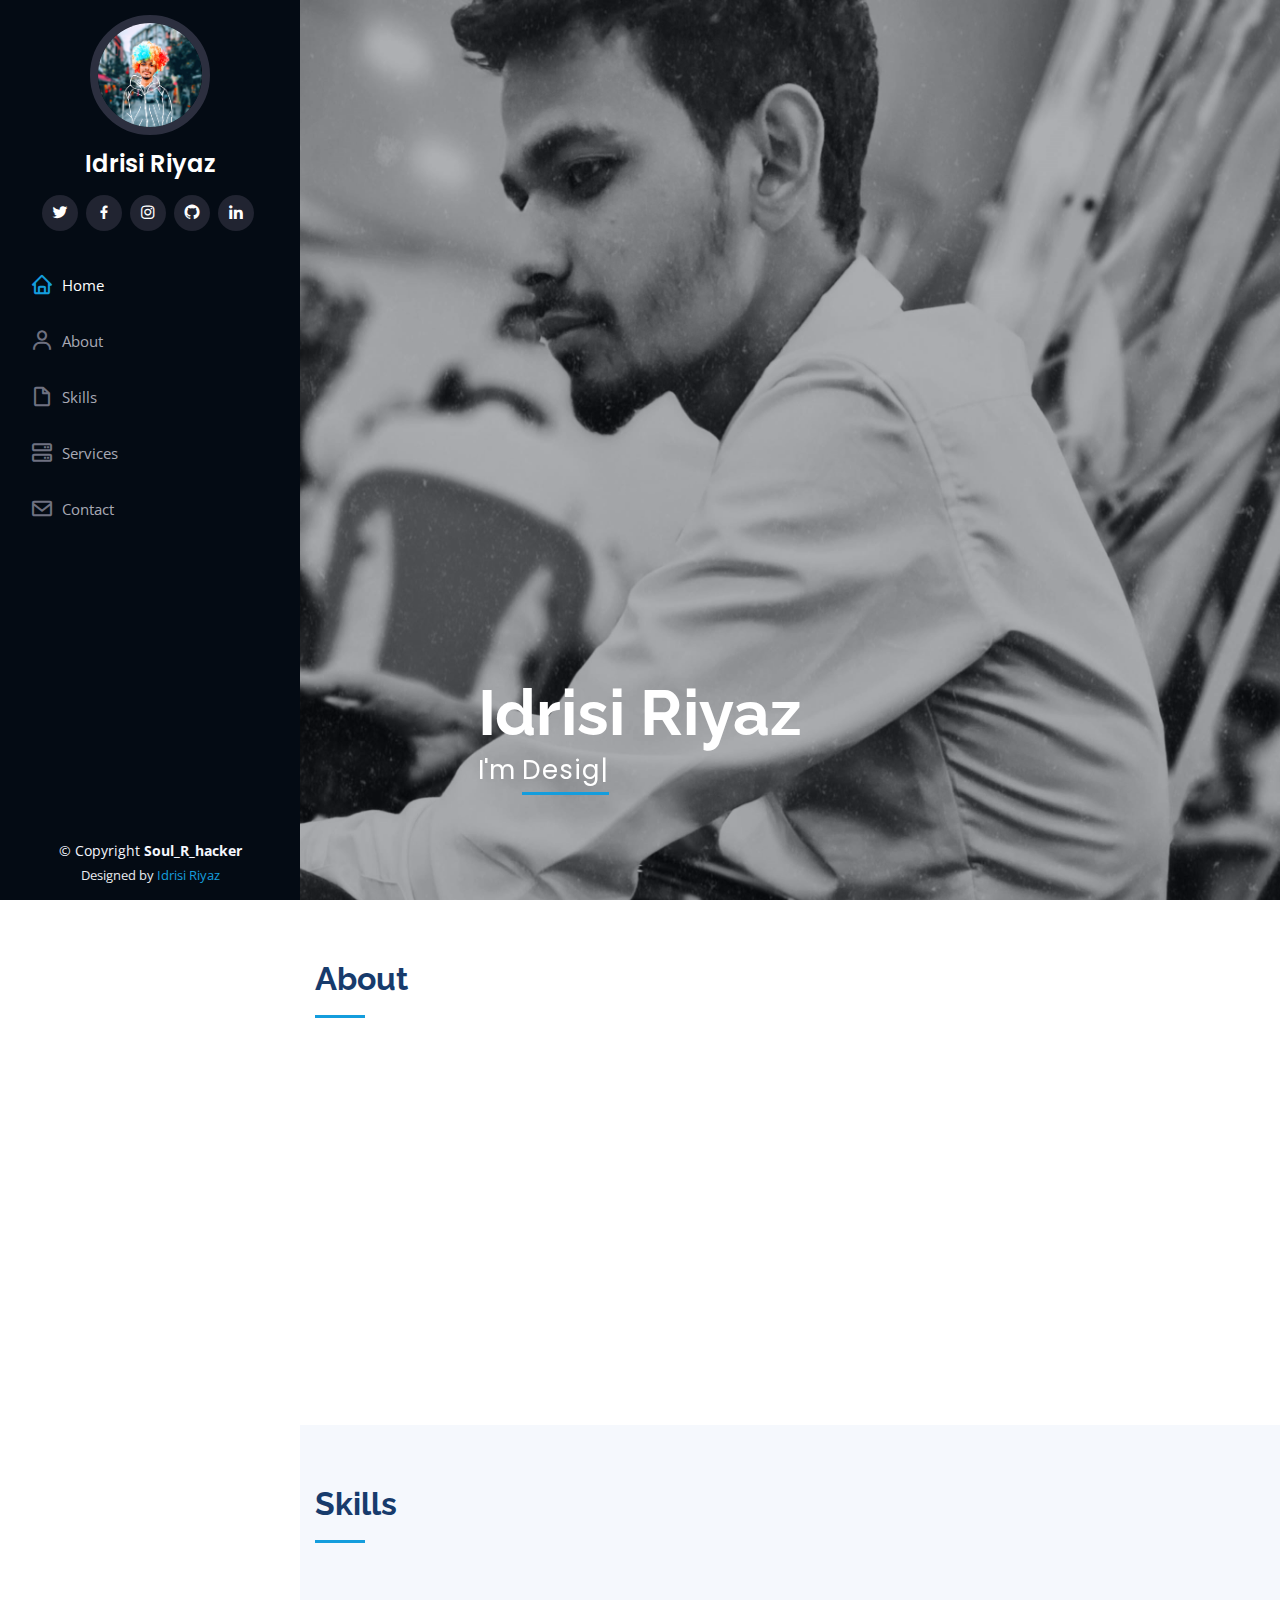
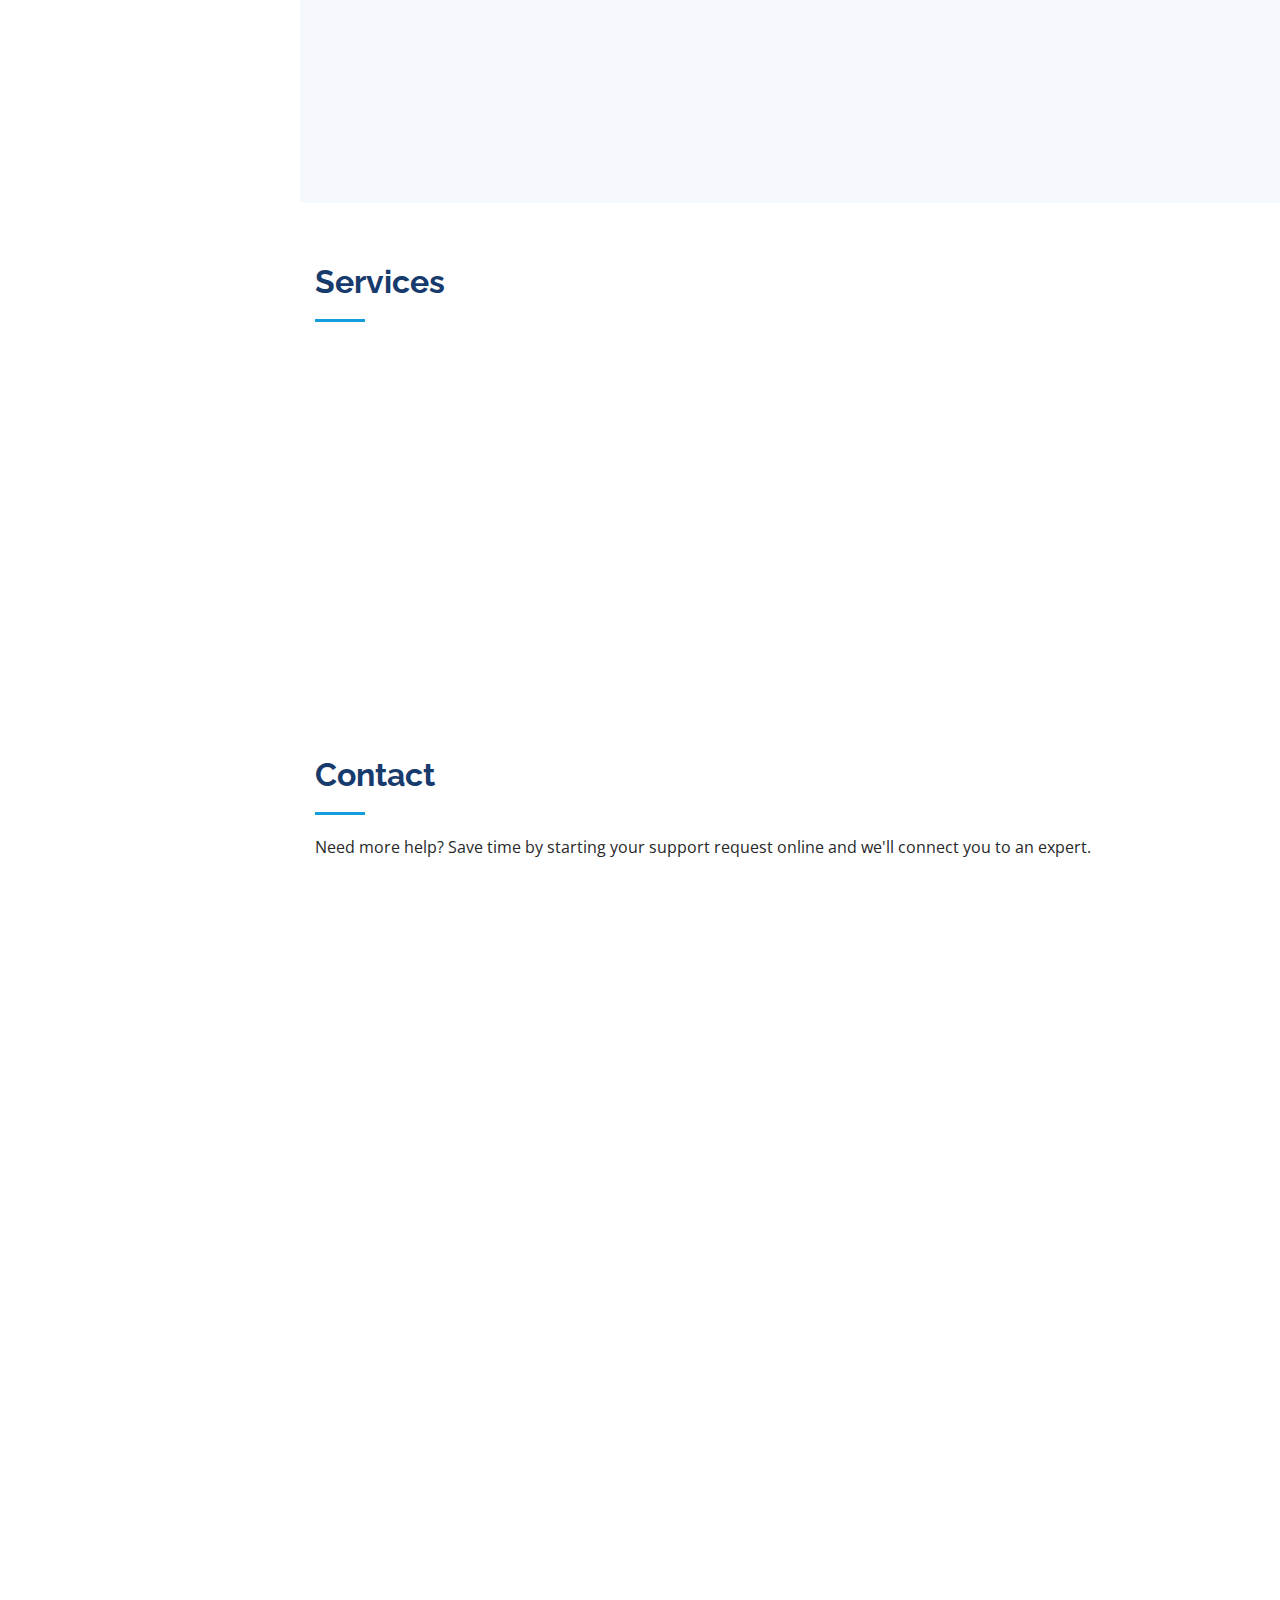
<file: index.html>
<!DOCTYPE html>
<html lang="en">

<head>
  <meta charset="utf-8">
  <meta content="width=device-width, initial-scale=1.0" name="viewport">

  <title>Idrisi Riyaz</title>
  <meta content="" name="description">
  <meta content="" name="keywords">

  <!-- Favicons -->
  <link href="assets/img/favicon.png" rel="icon">
  <link href="assets/img/apple-touch-icon.png" rel="apple-touch-icon">

  <!-- Google Fonts -->
  <link
    href="https://fonts.googleapis.com/css?family=Open+Sans:300,300i,400,400i,600,600i,700,700i|Raleway:300,300i,400,400i,500,500i,600,600i,700,700i|Poppins:300,300i,400,400i,500,500i,600,600i,700,700i"
    rel="stylesheet">

  <!-- Vendor CSS Files -->
  <link href="assets/vendor/bootstrap/css/bootstrap.min.css" rel="stylesheet">
  <link href="assets/vendor/icofont/icofont.min.css" rel="stylesheet">
  <link href="assets/vendor/boxicons/css/boxicons.min.css" rel="stylesheet">
  <link href="assets/vendor/venobox/venobox.css" rel="stylesheet">
  <link href="assets/vendor/owl.carousel/assets/owl.carousel.min.css" rel="stylesheet">
  <link href="assets/vendor/aos/aos.css" rel="stylesheet">

  <!-- Template Main CSS File -->
  <link href="assets/css/style.css" rel="stylesheet">

  <!-- =======================================================
  * Template Name: iPortfolio - v1.5.1
  * Template URL: https://bootstrapmade.com/iportfolio-bootstrap-portfolio-websites-template/
  * Author: BootstrapMade.com
  * License: https://bootstrapmade.com/license/
  ======================================================== -->
</head>

<body>

  <!-- ======= Mobile nav toggle button ======= -->
  <button type="button" class="mobile-nav-toggle d-xl-none"><i class="icofont-navigation-menu"></i></button>

  <!-- ======= Header ======= -->
  <header id="header">
    <div class="d-flex flex-column">

      <div class="profile">
        <img src="assets/img/profile-img.jpg" alt="" class="img-fluid rounded-circle">
        <h1 class="text-light"><a href="index.html">Idrisi Riyaz</a></h1>
        <div class="social-links mt-3 text-center">
          <a href="https://twitter.com/idrisiriyaz2" class="twitter"><i class="bx bxl-twitter"></i></a>
          <a href="https://www.facebook.com/akber.khan.77377" class="facebook"><i class="bx bxl-facebook"></i></a>
          <a href="https://www.instagram.com/soul_r_hacker/" class="instagram"><i class="bx bxl-instagram"></i></a>
          <a href="https://github.com/idrisiriyaz" class="google-plus"><i class="bx bxl-github"></i></a>
          <a href="https://in.linkedin.com/in/idrisi-riyaz-a04308197" class="linkedin"><i
              class="bx bxl-linkedin"></i></a>
        </div>
      </div>

      <nav class="nav-menu">
        <ul>
          <li class="active"><a href="#hero"><i class="bx bx-home"></i> <span>Home</span></a></li>
          <li><a href="#about"><i class="bx bx-user"></i> <span>About</span></a></li>
          <li><a href="#skills"><i class="bx bx-file-blank"></i> <span>Skills</span></a></li>
          <!-- <li><a href="#portfolio"><i class="bx bx-book-content"></i> Portfolio</a></li> -->
          <li><a href="#services"><i class="bx bx-server"></i> Services</a></li>
          <li><a href="#contact"><i class="bx bx-envelope"></i> Contact</a></li>

        </ul>
      </nav><!-- .nav-menu -->
      <button type="button" class="mobile-nav-toggle d-xl-none"><i class="icofont-navigation-menu"></i></button>

    </div>
  </header><!-- End Header -->

  <!-- ======= Hero Section ======= -->
  <section id="hero" class="d-flex flex-column justify-content-center align-items-center">
    <div class="hero-container" data-aos="fade-in">
      <h1>Idrisi Riyaz</h1>
      <p>I'm <span class="typed" data-typed-items="Designer, Developer, Freelancer, Photographer"></span></p>
    </div>
  </section><!-- End Hero -->

  <main id="main">

    <!-- ======= About Section ======= -->
    <section id="about" class="about">
      <div class="container">

        <div class="section-title">
          <h2>About</h2>
          <p></p>
        </div>

        <div class="row">
          <div class="col-lg-4" data-aos="fade-right">
            <img src="assets/img/profile-img.jpg" class="img-fluid" alt="">
          </div>
          <div class="col-lg-8 pt-4 pt-lg-0 content" data-aos="fade-left">
            <h3>Software Developer.</h3>
            <p class="font-italic">

            </p>
            <div class="row">
              <div class="col-lg-6">
                <ul>
                  <li><i class="icofont-rounded-right"></i> <strong>Birthday:</strong> 30 August 1999</li>
                  <li><i class="icofont-rounded-right"></i> <strong>Website:</strong> idrisiriyaz.tk</li>
                  <li><i class="icofont-rounded-right"></i> <strong>Phone:</strong> +919702586589</li>
                  <li><i class="icofont-rounded-right"></i> <strong>City:</strong> Mumbai , India</li>
                </ul>
              </div>
              <div class="col-lg-6">
                <ul>
                  <li><i class="icofont-rounded-right"></i> <strong>Age:</strong>21</li>
                  <li><i class="icofont-rounded-right"></i> <strong>Degree:</strong> Bsc (IT) </li>
                  <li><i class="icofont-rounded-right"></i> <strong>PhEmailone:</strong>riyazidrisi4@gmail.com</li>
                  <li><i class="icofont-rounded-right"></i> <strong>Freelance:</strong> Available</li>
                </ul>
              </div>
            </div>
            <!-- <p>
              Officiis eligendi itaque labore et dolorum mollitia officiis optio vero. Quisquam sunt adipisci omnis et
              ut. Nulla accusantium dolor incidunt officia tempore. Et eius omnis.
              Cupiditate ut dicta maxime officiis quidem quia. Sed et consectetur qui quia repellendus itaque neque.
              Aliquid amet quidem ut quaerat cupiditate. Ab et eum qui repellendus omnis culpa magni laudantium dolores.
            </p> -->
          </div>
        </div>

      </div>
    </section><!-- End About Section -->

    <!-- ======= Facts Section ======= -->
    <!-- <section id="facts" class="facts">
      <div class="container">

        <div class="section-title">
          <h2>Facts</h2>
          <p>Magnam dolores commodi suscipit. Necessitatibus eius consequatur ex aliquid fuga eum quidem. Sit sint
            consectetur velit. Quisquam quos quisquam cupiditate. Et nemo qui impedit suscipit alias ea. Quia fugiat sit
            in iste officiis commodi quidem hic quas.</p>
        </div>

        <div class="row no-gutters">

          <div class="col-lg-3 col-md-6 d-md-flex align-items-md-stretch" data-aos="fade-up">
            <div class="count-box">
              <i class="icofont-simple-smile"></i>
              <span data-toggle="counter-up">232</span>
              <p><strong>Happy Clients</strong> consequuntur quae</p>
            </div>
          </div>

          <div class="col-lg-3 col-md-6 d-md-flex align-items-md-stretch" data-aos="fade-up" data-aos-delay="100">
            <div class="count-box">
              <i class="icofont-document-folder"></i>
              <span data-toggle="counter-up">521</span>
              <p><strong>Projects</strong> adipisci atque cum quia aut</p>
            </div>
          </div>

          <div class="col-lg-3 col-md-6 d-md-flex align-items-md-stretch" data-aos="fade-up" data-aos-delay="200">
            <div class="count-box">
              <i class="icofont-live-support"></i>
              <span data-toggle="counter-up">1,463</span>
              <p><strong>Hours Of Support</strong> aut commodi quaerat</p>
            </div>
          </div>

          <div class="col-lg-3 col-md-6 d-md-flex align-items-md-stretch" data-aos="fade-up" data-aos-delay="300">
            <div class="count-box">
              <i class="icofont-users-alt-5"></i>
              <span data-toggle="counter-up">15</span>
              <p><strong>Hard Workers</strong> rerum asperiores dolor</p>
            </div>
          </div>

        </div>

      </div> -->
    <!-- </section> -->
    <!-- End Facts Section -->

    <!-- ======= Skills Section ======= -->
    <section id="skills" class="skills section-bg">
      <div class="container">

        <div class="section-title">
          <h2>Skills</h2>
          <!-- <p>Magnam dolores commodi suscipit. Necessitatibus eius consequatur ex aliquid fuga eum quidem. Sit sint
            consectetur velit. Quisquam quos quisquam cupiditate. Et nemo qui impedit suscipit alias ea. Quia fugiat sit
            in iste officiis commodi quidem hic quas.</p> -->
        </div>

        <div class="row skills-content">

          <div class="col-lg-6" data-aos="fade-up">

            <div class="progress">
              <span class="skill">HTML <i class="val">100%</i></span>
              <div class="progress-bar-wrap">
                <div class="progress-bar" role="progressbar" aria-valuenow="100" aria-valuemin="0" aria-valuemax="100">
                </div>
              </div>
            </div>

            <div class="progress">
              <span class="skill">CSS <i class="val">90%</i></span>
              <div class="progress-bar-wrap">
                <div class="progress-bar" role="progressbar" aria-valuenow="90" aria-valuemin="0" aria-valuemax="100">
                </div>
              </div>
            </div>

            <div class="progress">
              <span class="skill">JavaScript <i class="val">75%</i></span>
              <div class="progress-bar-wrap">
                <div class="progress-bar" role="progressbar" aria-valuenow="75" aria-valuemin="0" aria-valuemax="100">
                </div>
              </div>
            </div>

          </div>

          <div class="col-lg-6" data-aos="fade-up" data-aos-delay="100">

            <div class="progress">
              <span class="skill">ASP.NET <i class="val">80%</i></span>
              <div class="progress-bar-wrap">
                <div class="progress-bar" role="progressbar" aria-valuenow="80" aria-valuemin="0" aria-valuemax="100">
                </div>
              </div>
            </div>

            <div class="progress">
              <span class="skill">Flutter <i class="val">90%</i></span>
              <div class="progress-bar-wrap">
                <div class="progress-bar" role="progressbar" aria-valuenow="90" aria-valuemin="0" aria-valuemax="100">
                </div>
              </div>
            </div>

            <div class="progress">
              <span class="skill">Photoshop <i class="val">55%</i></span>
              <div class="progress-bar-wrap">
                <div class="progress-bar" role="progressbar" aria-valuenow="55" aria-valuemin="0" aria-valuemax="100">
                </div>
              </div>
            </div>

          </div>

        </div>

      </div>
    </section><!-- End Skills Section -->

    <!-- ======= Resume Section ======= -->
    <!-- <section id="resume" class="resume">
      <div class="container">

        <div class="section-title">
          <h2>Resume</h2>
          <p>Magnam dolores commodi suscipit. Necessitatibus eius consequatur ex aliquid fuga eum quidem. Sit sint
            consectetur velit. Quisquam quos quisquam cupiditate. Et nemo qui impedit suscipit alias ea. Quia fugiat sit
            in iste officiis commodi quidem hic quas.</p>
        </div>

        <div class="row">
          <div class="col-lg-6" data-aos="fade-up">
            <h3 class="resume-title">Sumary</h3>
            <div class="resume-item pb-0">
              <h4>Alex Smith</h4>
              <p><em>Innovative and deadline-driven Graphic Designer with 3+ years of experience designing and
                  developing user-centered digital/print marketing material from initial concept to final, polished
                  deliverable.</em></p>
              <ul>
                <li>Portland par 127,Orlando, FL</li>
                <li>(123) 456-7891</li>
                <li>alice.barkley@example.com</li>
              </ul>
            </div>

            <h3 class="resume-title">Education</h3>
            <div class="resume-item">
              <h4>Master of Fine Arts &amp; Graphic Design</h4>
              <h5>2015 - 2016</h5>
              <p><em>Rochester Institute of Technology, Rochester, NY</em></p>
              <p>Qui deserunt veniam. Et sed aliquam labore tempore sed quisquam iusto autem sit. Ea vero voluptatum qui
                ut dignissimos deleniti nerada porti sand markend</p>
            </div>
            <div class="resume-item">
              <h4>Bachelor of Fine Arts &amp; Graphic Design</h4>
              <h5>2010 - 2014</h5>
              <p><em>Rochester Institute of Technology, Rochester, NY</em></p>
              <p>Quia nobis sequi est occaecati aut. Repudiandae et iusto quae reiciendis et quis Eius vel ratione eius
                unde vitae rerum voluptates asperiores voluptatem Earum molestiae consequatur neque etlon sader mart
                dila</p>
            </div>
          </div>
          <div class="col-lg-6" data-aos="fade-up" data-aos-delay="100">
            <h3 class="resume-title">Professional Experience</h3>
            <div class="resume-item">
              <h4>Senior graphic design specialist</h4>
              <h5>2019 - Present</h5>
              <p><em>Experion, New York, NY </em></p>
              <ul>
                <li>Lead in the design, development, and implementation of the graphic, layout, and production
                  communication materials</li>
                <li>Delegate tasks to the 7 members of the design team and provide counsel on all aspects of the
                  project. </li>
                <li>Supervise the assessment of all graphic materials in order to ensure quality and accuracy of the
                  design</li>
                <li>Oversee the efficient use of production project budgets ranging from $2,000 - $25,000</li>
              </ul>
            </div>
            <div class="resume-item">
              <h4>Graphic design specialist</h4>
              <h5>2017 - 2018</h5>
              <p><em>Stepping Stone Advertising, New York, NY</em></p>
              <ul>
                <li>Developed numerous marketing programs (logos, brochures,infographics, presentations, and
                  advertisements).</li>
                <li>Managed up to 5 projects or tasks at a given time while under pressure</li>
                <li>Recommended and consulted with clients on the most appropriate graphic design</li>
                <li>Created 4+ design presentations and proposals a month for clients and account managers</li>
              </ul>
            </div>
          </div>
        </div>

      </div> -->
    <!-- </section> -->
    <!-- End Resume Section -->

    <!-- ======= Portfolio Section ======= -->
    <!-- <section id="portfolio" class="portfolio section-bg">
      <div class="container">

        <div class="section-title">
          <h2>Portfolio</h2>
          <p>Magnam dolores commodi suscipit. Necessitatibus eius consequatur ex aliquid fuga eum quidem. Sit sint
            consectetur velit. Quisquam quos quisquam cupiditate. Et nemo qui impedit suscipit alias ea. Quia fugiat sit
            in iste officiis commodi quidem hic quas.</p>
        </div>

        <div class="row" data-aos="fade-up">
          <div class="col-lg-12 d-flex justify-content-center">
            <ul id="portfolio-flters">
              <li data-filter="*" class="filter-active">All</li>
              <li data-filter=".filter-app">App</li>
              <li data-filter=".filter-card">Card</li>
              <li data-filter=".filter-web">Web</li>
            </ul>
          </div>
        </div>

        <div class="row portfolio-container" data-aos="fade-up" data-aos-delay="100">

          <div class="col-lg-4 col-md-6 portfolio-item filter-app">
            <div class="portfolio-wrap">
              <img src="assets/img/portfolio/portfolio-1.jpg" class="img-fluid" alt="">
              <div class="portfolio-links">
                <a href="assets/img/portfolio/portfolio-1.jpg" data-gall="portfolioGallery" class="venobox"
                  title="App 1"><i class="bx bx-plus"></i></a>
                <a href="portfolio-details.html" title="More Details"><i class="bx bx-link"></i></a>
              </div>
            </div>
          </div>

          <div class="col-lg-4 col-md-6 portfolio-item filter-web">
            <div class="portfolio-wrap">
              <img src="assets/img/portfolio/portfolio-2.jpg" class="img-fluid" alt="">
              <div class="portfolio-links">
                <a href="assets/img/portfolio/portfolio-2.jpg" data-gall="portfolioGallery" class="venobox"
                  title="Web 3"><i class="bx bx-plus"></i></a>
                <a href="portfolio-details.html" title="More Details"><i class="bx bx-link"></i></a>
              </div>
            </div>
          </div>

          <div class="col-lg-4 col-md-6 portfolio-item filter-app">
            <div class="portfolio-wrap">
              <img src="assets/img/portfolio/portfolio-3.jpg" class="img-fluid" alt="">
              <div class="portfolio-links">
                <a href="assets/img/portfolio/portfolio-3.jpg" data-gall="portfolioGallery" class="venobox"
                  title="App 2"><i class="bx bx-plus"></i></a>
                <a href="portfolio-details.html" title="More Details"><i class="bx bx-link"></i></a>
              </div>
            </div>
          </div>

          <div class="col-lg-4 col-md-6 portfolio-item filter-card">
            <div class="portfolio-wrap">
              <img src="assets/img/portfolio/portfolio-4.jpg" class="img-fluid" alt="">
              <div class="portfolio-links">
                <a href="assets/img/portfolio/portfolio-4.jpg" data-gall="portfolioGallery" class="venobox"
                  title="Card 2"><i class="bx bx-plus"></i></a>
                <a href="portfolio-details.html" title="More Details"><i class="bx bx-link"></i></a>
              </div>
            </div>
          </div>

          <div class="col-lg-4 col-md-6 portfolio-item filter-web">
            <div class="portfolio-wrap">
              <img src="assets/img/portfolio/portfolio-5.jpg" class="img-fluid" alt="">
              <div class="portfolio-links">
                <a href="assets/img/portfolio/portfolio-5.jpg" data-gall="portfolioGallery" class="venobox"
                  title="Web 2"><i class="bx bx-plus"></i></a>
                <a href="portfolio-details.html" title="More Details"><i class="bx bx-link"></i></a>
              </div>
            </div>
          </div>

          <div class="col-lg-4 col-md-6 portfolio-item filter-app">
            <div class="portfolio-wrap">
              <img src="assets/img/portfolio/portfolio-6.jpg" class="img-fluid" alt="">
              <div class="portfolio-links">
                <a href="assets/img/portfolio/portfolio-6.jpg" data-gall="portfolioGallery" class="venobox"
                  title="App 3"><i class="bx bx-plus"></i></a>
                <a href="portfolio-details.html" title="More Details"><i class="bx bx-link"></i></a>
              </div>
            </div>
          </div>

          <div class="col-lg-4 col-md-6 portfolio-item filter-card">
            <div class="portfolio-wrap">
              <img src="assets/img/portfolio/portfolio-7.jpg" class="img-fluid" alt="">
              <div class="portfolio-links">
                <a href="assets/img/portfolio/portfolio-7.jpg" data-gall="portfolioGallery" class="venobox"
                  title="Card 1"><i class="bx bx-plus"></i></a>
                <a href="portfolio-details.html" title="More Details"><i class="bx bx-link"></i></a>
              </div>
            </div>
          </div>

          <div class="col-lg-4 col-md-6 portfolio-item filter-card">
            <div class="portfolio-wrap">
              <img src="assets/img/portfolio/portfolio-8.jpg" class="img-fluid" alt="">
              <div class="portfolio-links">
                <a href="assets/img/portfolio/portfolio-8.jpg" data-gall="portfolioGallery" class="venobox"
                  title="Card 3"><i class="bx bx-plus"></i></a>
                <a href="portfolio-details.html" title="More Details"><i class="bx bx-link"></i></a>
              </div>
            </div>
          </div>

          <div class="col-lg-4 col-md-6 portfolio-item filter-web">
            <div class="portfolio-wrap">
              <img src="assets/img/portfolio/portfolio-9.jpg" class="img-fluid" alt="">
              <div class="portfolio-links">
                <a href="assets/img/portfolio/portfolio-9.jpg" data-gall="portfolioGallery" class="venobox"
                  title="Web 3"><i class="bx bx-plus"></i></a>
                <a href="portfolio-details.html" title="More Details"><i class="bx bx-link"></i></a>
              </div>
            </div>
          </div>

        </div>

      </div> -->
    <!-- </section> -->
    <!-- End Portfolio Section -->

    <!-- ======= Services Section ======= -->
    <section id="services" class="services">
      <div class="container">

        <div class="section-title">
          <h2>Services</h2>
          <!-- <p>Magnam dolores commodi suscipit. Necessitatibus eius consequatur ex aliquid fuga eum quidem. Sit sint
            consectetur velit. Quisquam quos quisquam cupiditate. Et nemo qui impedit suscipit alias ea. Quia fugiat sit
            in iste officiis commodi quidem hic quas.</p> -->
        </div>

        <div class="row">
          <div class="col-lg-4 col-md-6 icon-box" data-aos="fade-up">
            <div class="icon"><i class="icofont-computer"></i></div>
            <h4 class="title"><a href="">App Developing</a></h4>
            <p class="description">Mobile app development is the act or process by which a mobile app is developed for
              mobile devices, such as personal digital assistants, enterprise digital assistants or mobile phones</p>
          </div>
          <!-- <div class="col-lg-4 col-md-6 icon-box" data-aos="fade-up" data-aos-delay="100">
            <div class="icon"><i class="icofont-chart-bar-graph"></i></div>
            <h4 class="title"><a href="">UI/UX</a></h4>
            <p class="description">Create Template</p>
          </div> -->
          <div class="col-lg-4 col-md-6 icon-box" data-aos="fade-up" data-aos-delay="200">
            <div class="icon"><i class="icofont-earth"></i></div>
            <h4 class="title"><a href="">Web Developing</a></h4>
            <p class="description">With our web design services, you can rely on our designers to create every page of
              your website.</p>
          </div>
          <div class="col-lg-4 col-md-6 icon-box" data-aos="fade-up" data-aos-delay="300">
            <div class="icon"><i class="icofont-image"></i></div>
            <h4 class="title"><a href="">UI/UX Design</a></h4>
            <p class="description">They decide what the application is going to look like. They have to choose color
              schemes and button shapes â€” the width of lines and the fonts used for text. UI designers create the look
              and feel of an applicationâ€™s user interface.
            </p>
          </div>
          <!-- <div class="col-lg-4 col-md-6 icon-box" data-aos="fade-up" data-aos-delay="400">
            <div class="icon"><i class="icofont-settings"></i></div>
            <h4 class="title"><a href="">Nemo Enim</a></h4>
            <p class="description">At vero eos et accusamus et iusto odio dignissimos ducimus qui blanditiis praesentium
              voluptatum deleniti atque</p>
          </div>
          <div class="col-lg-4 col-md-6 icon-box" data-aos="fade-up" data-aos-delay="500">
            <div class="icon"><i class="icofont-tasks-alt"></i></div>
            <h4 class="title"><a href="">Eiusmod Tempor</a></h4>
            <p class="description">Et harum quidem rerum facilis est et expedita distinctio. Nam libero tempore, cum
              soluta nobis est eligendi</p>
          </div> -->
        </div>

      </div>
    </section><!-- End Services Section -->

    <!-- ======= Testimonials Section ======= -->
    <!-- <section id="testimonials" class="testimonials section-bg">
      <div class="container">

        <div class="section-title">
          <h2>Testimonials</h2>
          <p>Magnam dolores commodi suscipit. Necessitatibus eius consequatur ex aliquid fuga eum quidem. Sit sint
            consectetur velit. Quisquam quos quisquam cupiditate. Et nemo qui impedit suscipit alias ea. Quia fugiat sit
            in iste officiis commodi quidem hic quas.</p>
        </div>

        <div class="owl-carousel testimonials-carousel">

          <div class="testimonial-item" data-aos="fade-up">
            <p>
              <i class="bx bxs-quote-alt-left quote-icon-left"></i>
              Proin iaculis purus consequat sem cure digni ssim donec porttitora entum suscipit rhoncus. Accusantium
              quam, ultricies eget id, aliquam eget nibh et. Maecen aliquam, risus at semper.
              <i class="bx bxs-quote-alt-right quote-icon-right"></i>
            </p>
            <img src="assets/img/testimonials/testimonials-1.jpg" class="testimonial-img" alt="">
            <h3>Saul Goodman</h3>
            <h4>Ceo &amp; Founder</h4>
          </div>

          <div class="testimonial-item" data-aos="fade-up" data-aos-delay="100">
            <p>
              <i class="bx bxs-quote-alt-left quote-icon-left"></i>
              Export tempor illum tamen malis malis eram quae irure esse labore quem cillum quid cillum eram malis
              quorum velit fore eram velit sunt aliqua noster fugiat irure amet legam anim culpa.
              <i class="bx bxs-quote-alt-right quote-icon-right"></i>
            </p>
            <img src="assets/img/testimonials/testimonials-2.jpg" class="testimonial-img" alt="">
            <h3>Sara Wilsson</h3>
            <h4>Designer</h4>
          </div>

          <div class="testimonial-item" data-aos="fade-up" data-aos-delay="200">
            <p>
              <i class="bx bxs-quote-alt-left quote-icon-left"></i>
              Enim nisi quem export duis labore cillum quae magna enim sint quorum nulla quem veniam duis minim tempor
              labore quem eram duis noster aute amet eram fore quis sint minim.
              <i class="bx bxs-quote-alt-right quote-icon-right"></i>
            </p>
            <img src="assets/img/testimonials/testimonials-3.jpg" class="testimonial-img" alt="">
            <h3>Jena Karlis</h3>
            <h4>Store Owner</h4>
          </div>

          <div class="testimonial-item" data-aos="fade-up" data-aos-delay="300">
            <p>
              <i class="bx bxs-quote-alt-left quote-icon-left"></i>
              Fugiat enim eram quae cillum dolore dolor amet nulla culpa multos export minim fugiat minim velit minim
              dolor enim duis veniam ipsum anim magna sunt elit fore quem dolore labore illum veniam.
              <i class="bx bxs-quote-alt-right quote-icon-right"></i>
            </p>
            <img src="assets/img/testimonials/testimonials-4.jpg" class="testimonial-img" alt="">
            <h3>Matt Brandon</h3>
            <h4>Freelancer</h4>
          </div>

          <div class="testimonial-item" data-aos="fade-up" data-aos-delay="400">
            <p>
              <i class="bx bxs-quote-alt-left quote-icon-left"></i>
              Quis quorum aliqua sint quem legam fore sunt eram irure aliqua veniam tempor noster veniam enim culpa
              labore duis sunt culpa nulla illum cillum fugiat legam esse veniam culpa fore nisi cillum quid.
              <i class="bx bxs-quote-alt-right quote-icon-right"></i>
            </p>
            <img src="assets/img/testimonials/testimonials-5.jpg" class="testimonial-img" alt="">
            <h3>John Larson</h3>
            <h4>Entrepreneur</h4>
          </div>

        </div>

      </div>
    </section> -->
    <!-- End Testimonials Section -->

    <!-- ======= Contact Section ======= -->
    <section id="contact" class="contact">
      <div class="container">

        <div class="section-title">
          <h2>Contact</h2>
          <p>Need more help? Save time by starting your support request online and we'll connect you to an expert.</p>
        </div>

        <div class="row" data-aos="fade-in">

          <div class="col-lg-5 d-flex align-items-stretch">
            <div class="info">
              <div class="address">
                <i class="icofont-google-map"></i>
                <h4>Location:</h4>
                <p>Govandi Mumbai 400043</p>
              </div>

              <div class="email">
                <i class="icofont-envelope"></i>
                <h4>Email:</h4>
                <p>riyazidrisi4@gmail.com</p>
              </div>

              <div class="phone">
                <i class="icofont-phone"></i>
                <h4>Call:</h4>
                <p>+919702586589</p>
              </div>

              <!-- <iframe -->
              <!-- src="https://www.google.com/maps/place/Riyaz+Idrisi/@19.0645489,72.9254151,17z/data=!3m1!4b1!4m5!3m4!1s0x3be7c66a2fd61a8f:0x38ea22171164594!8m2!3d19.0645023!4d72.9275969?hl=en-US" -->
              <!-- frameborder="0" style="border:0; width: 100%; height: 290px;" allowfullscreen></iframe> -->
            </div>

          </div>

          <div class="col-lg-7 mt-5 mt-lg-0 d-flex align-items-stretch">
            <form action="forms/contact.php" method="post" role="form" class="php-email-form">
              <div class="form-row">
                <div class="form-group col-md-6">
                  <label for="name">Your Name</label>
                  <input type="text" name="name" class="form-control" id="name" data-rule="minlen:4"
                    data-msg="Please enter at least 4 chars" />
                  <div class="validate"></div>
                </div>
                <div class="form-group col-md-6">
                  <label for="name">Your Email</label>
                  <input type="email" class="form-control" name="email" id="email" data-rule="email"
                    data-msg="Please enter a valid email" />
                  <div class="validate"></div>
                </div>
              </div>
              <div class="form-group">
                <label for="name">Subject</label>
                <input type="text" class="form-control" name="subject" id="subject" data-rule="minlen:4"
                  data-msg="Please enter at least 8 chars of subject" />
                <div class="validate"></div>
              </div>
              <div class="form-group">
                <label for="name">Message</label>
                <textarea class="form-control" name="message" rows="10" data-rule="required"
                  data-msg="Please write something for us"></textarea>
                <div class="validate"></div>
              </div>
              <div class="mb-3">
                <div class="loading">Loading</div>
                <div class="error-message"></div>
                <div class="sent-message">Your message has been sent. Thank you!</div>
              </div>
              <div class="text-center"><button type="submit">Send Message</button></div>
            </form>
          </div>

        </div>

      </div>
    </section><!-- End Contact Section -->

  </main><!-- End #main -->

  <!-- ======= Footer ======= -->
  <footer id="footer">
    <div class="container">
      <div class="copyright">
        &copy; Copyright <strong><span>Soul_R_hacker</span></strong>
      </div>
      <div class="credits">
        <!-- All the links in the footer should remain intact. -->
        <!-- You can delete the links only if you purchased the pro version. -->
        <!-- Licensing information: https://bootstrapmade.com/license/ -->
        <!-- Purchase the pro version with working PHP/AJAX contact form: https://bootstrapmade.com/iportfolio-bootstrap-portfolio-websites-template/ -->
        Designed by <a href="https://idrisiriyaz.tk/">Idrisi Riyaz</a>
      </div>
    </div>
  </footer><!-- End  Footer -->

  <a href="#" class="back-to-top"><i class="icofont-simple-up"></i></a>

  <!-- Vendor JS Files -->
  <script src="assets/vendor/jquery/jquery.min.js"></script>
  <script src="assets/vendor/bootstrap/js/bootstrap.bundle.min.js"></script>
  <script src="assets/vendor/jquery.easing/jquery.easing.min.js"></script>
  <script src="assets/vendor/php-email-form/validate.js"></script>
  <script src="assets/vendor/waypoints/jquery.waypoints.min.js"></script>
  <script src="assets/vendor/counterup/counterup.min.js"></script>
  <script src="assets/vendor/isotope-layout/isotope.pkgd.min.js"></script>
  <script src="assets/vendor/venobox/venobox.min.js"></script>
  <script src="assets/vendor/owl.carousel/owl.carousel.min.js"></script>
  <script src="assets/vendor/typed.js/typed.min.js"></script>
  <script src="assets/vendor/aos/aos.js"></script>

  <!-- Template Main JS File -->
  <script src="assets/js/main.js"></script>

</body>

</html>
</file>
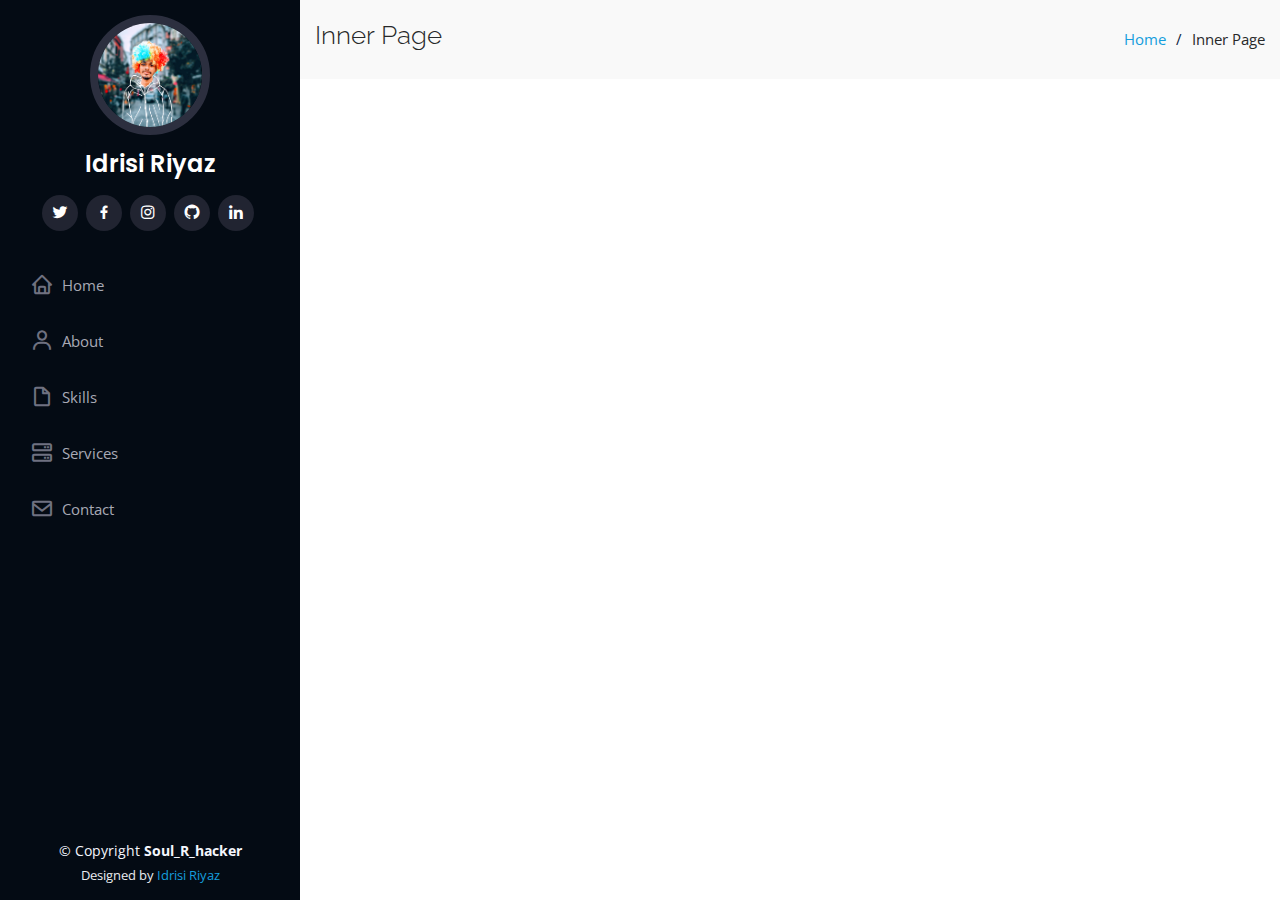
<file: inner-page.html>
<!DOCTYPE html>
<html lang="en">

<head>
  <meta charset="utf-8">
  <meta content="width=device-width, initial-scale=1.0" name="viewport">

  <title>idrisiriyaz</title>
  <meta content="" name="description">
  <meta content="" name="keywords">

  <!-- Favicons -->
  <link href="assets/img/favicon.png" rel="icon">
  <link href="assets/img/apple-touch-icon.png" rel="apple-touch-icon">

  <!-- Google Fonts -->
  <link
    href="https://fonts.googleapis.com/css?family=Open+Sans:300,300i,400,400i,600,600i,700,700i|Raleway:300,300i,400,400i,500,500i,600,600i,700,700i|Poppins:300,300i,400,400i,500,500i,600,600i,700,700i"
    rel="stylesheet">

  <!-- Vendor CSS Files -->
  <link href="assets/vendor/bootstrap/css/bootstrap.min.css" rel="stylesheet">
  <link href="assets/vendor/icofont/icofont.min.css" rel="stylesheet">
  <link href="assets/vendor/boxicons/css/boxicons.min.css" rel="stylesheet">
  <link href="assets/vendor/venobox/venobox.css" rel="stylesheet">
  <link href="assets/vendor/owl.carousel/assets/owl.carousel.min.css" rel="stylesheet">
  <link href="assets/vendor/aos/aos.css" rel="stylesheet">

  <!-- Template Main CSS File -->
  <link href="assets/css/style.css" rel="stylesheet">

  <!-- =======================================================
  * Template Name: iPortfolio - v1.5.1
  * Template URL: https://bootstrapmade.com/iportfolio-bootstrap-portfolio-websites-template/
  * Author: BootstrapMade.com
  * License: https://bootstrapmade.com/license/
  ======================================================== -->
</head>

<body>

  <!-- ======= Mobile nav toggle button ======= -->
  <button type="button" class="mobile-nav-toggle d-xl-none"><i class="icofont-navigation-menu"></i></button>

  <!-- ======= Header ======= -->
  <header id="header">
    <div class="d-flex flex-column">

      <div class="profile">
        <img src="assets/img/profile-img.jpg" alt="" class="img-fluid rounded-circle">
        <h1 class="text-light"><a href="index.html">Idrisi Riyaz</a></h1>
        <div class="social-links mt-3 text-center">
          <a href="https://twitter.com/idrisiriyaz2" class="twitter"><i class="bx bxl-twitter"></i></a>
          <a href="https://www.facebook.com/akber.khan.77377" class="facebook"><i class="bx bxl-facebook"></i></a>
          <a href="https://www.instagram.com/soul_r_hacker/" class="instagram"><i class="bx bxl-instagram"></i></a>
          <a href="https://github.com/idrisiriyaz" class="google-plus"><i class="bx bxl-github"></i></a>
          <a href="https://in.linkedin.com/in/idrisi-riyaz-a04308197" class="linkedin"><i
              class="bx bxl-linkedin"></i></a>
        </div>
      </div>

      <nav class="nav-menu">
        <ul>
          <li><a href="index.html"><i class="bx bx-home"></i> <span>Home</span></a></li>
          <li><a href="#about"><i class="bx bx-user"></i> <span>About</span></a></li>
          <li><a href="#skills"><i class="bx bx-file-blank"></i> <span>Skills</span></a></li>
          <!-- <li><a href="#portfolio"><i class="bx bx-book-content"></i> Portfolio</a></li> -->
          <li><a href="#services"><i class="bx bx-server"></i> Services</a></li>
          <li><a href="#contact"><i class="bx bx-envelope"></i> Contact</a></li>

        </ul>
      </nav><!-- .nav-menu -->
      <button type="button" class="mobile-nav-toggle d-xl-none"><i class="icofont-navigation-menu"></i></button>

    </div>
  </header><!-- End Header -->

  <main id="main">

    <!-- ======= Breadcrumbs ======= -->
    <section class="breadcrumbs">
      <div class="container">

        <div class="d-flex justify-content-between align-items-center">
          <h2>Inner Page</h2>
          <ol>
            <li><a href="index.html">Home</a></li>
            <li>Inner Page</li>
          </ol>
        </div>

      </div>
    </section><!-- End Breadcrumbs -->

    <section class="inner-page">
      <div class="container">
        <!-- <p>
          Example inner page template
        </p> -->
      </div>
    </section>

  </main><!-- End #main -->

  <!-- ======= Footer ======= -->
  <footer id="footer">
    <div class="container">
      <div class="copyright">
        &copy; Copyright <strong><span>Soul_R_hacker</span></strong>
      </div>
      <div class="credits">
        <!-- All the links in the footer should remain intact. -->
        <!-- You can delete the links only if you purchased the pro version. -->
        <!-- Licensing information: https://bootstrapmade.com/license/ -->
        <!-- Purchase the pro version with working PHP/AJAX contact form: https://bootstrapmade.com/iportfolio-bootstrap-portfolio-websites-template/ -->
        Designed by <a href="https://idrisiriyaz.tk/">Idrisi Riyaz</a>
      </div>
    </div>
  </footer><!-- End  Footer -->

  <a href="#" class="back-to-top"><i class="icofont-simple-up"></i></a>

  <!-- Vendor JS Files -->
  <script src="assets/vendor/jquery/jquery.min.js"></script>
  <script src="assets/vendor/bootstrap/js/bootstrap.bundle.min.js"></script>
  <script src="assets/vendor/jquery.easing/jquery.easing.min.js"></script>
  <script src="assets/vendor/php-email-form/validate.js"></script>
  <script src="assets/vendor/waypoints/jquery.waypoints.min.js"></script>
  <script src="assets/vendor/counterup/counterup.min.js"></script>
  <script src="assets/vendor/isotope-layout/isotope.pkgd.min.js"></script>
  <script src="assets/vendor/venobox/venobox.min.js"></script>
  <script src="assets/vendor/owl.carousel/owl.carousel.min.js"></script>
  <script src="assets/vendor/typed.js/typed.min.js"></script>
  <script src="assets/vendor/aos/aos.js"></script>

  <!-- Template Main JS File -->
  <script src="assets/js/main.js"></script>

</body>

</html>
</file>
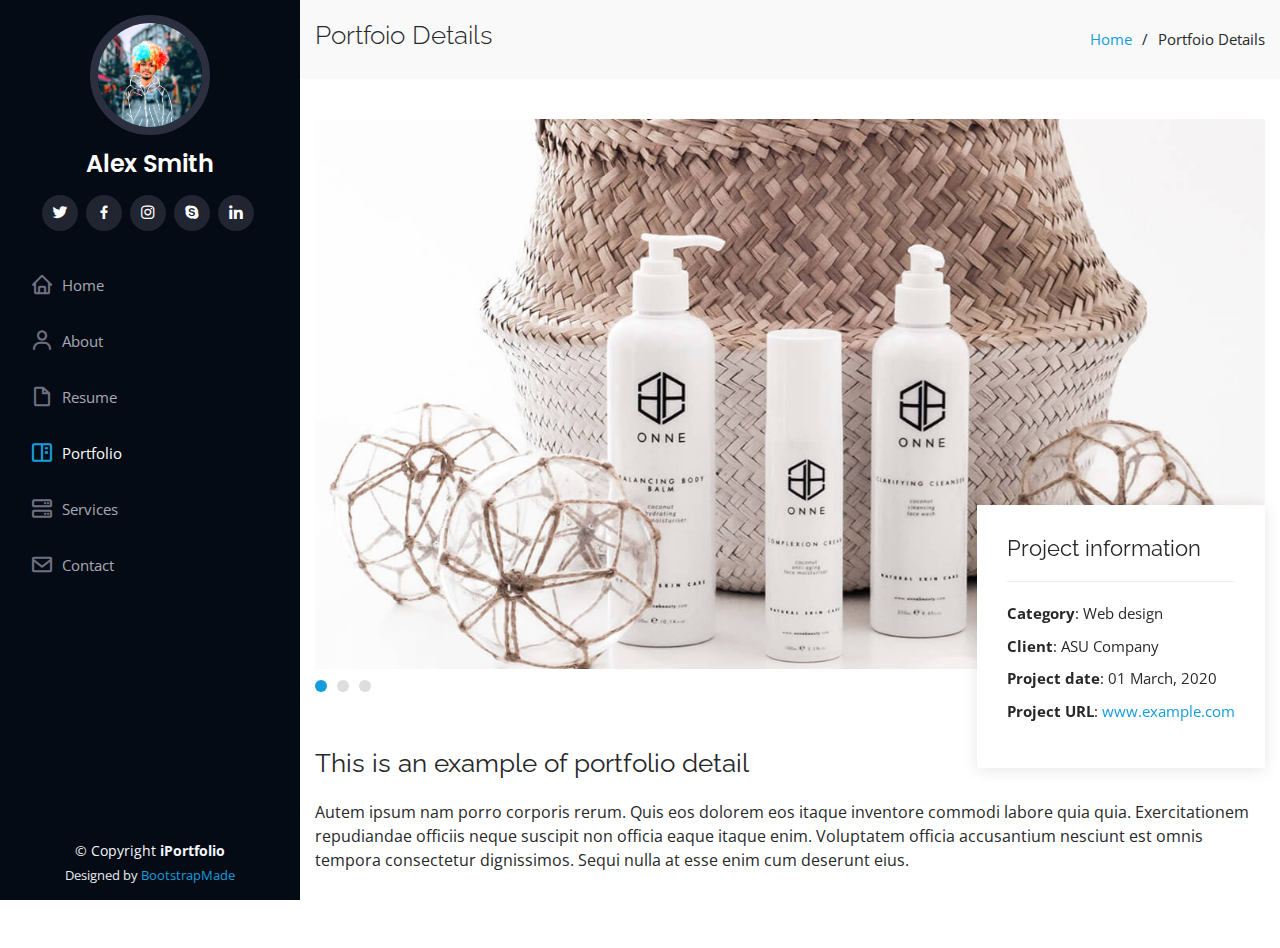
<file: portfolio-details.html>
<!DOCTYPE html>
<html lang="en">

<head>
  <meta charset="utf-8">
  <meta content="width=device-width, initial-scale=1.0" name="viewport">

  <title>Portfolio Details - iPortfolio Bootstrap Template</title>
  <meta content="" name="description">
  <meta content="" name="keywords">

  <!-- Favicons -->
  <link href="assets/img/favicon.png" rel="icon">
  <link href="assets/img/apple-touch-icon.png" rel="apple-touch-icon">

  <!-- Google Fonts -->
  <link href="https://fonts.googleapis.com/css?family=Open+Sans:300,300i,400,400i,600,600i,700,700i|Raleway:300,300i,400,400i,500,500i,600,600i,700,700i|Poppins:300,300i,400,400i,500,500i,600,600i,700,700i" rel="stylesheet">

  <!-- Vendor CSS Files -->
  <link href="assets/vendor/bootstrap/css/bootstrap.min.css" rel="stylesheet">
  <link href="assets/vendor/icofont/icofont.min.css" rel="stylesheet">
  <link href="assets/vendor/boxicons/css/boxicons.min.css" rel="stylesheet">
  <link href="assets/vendor/venobox/venobox.css" rel="stylesheet">
  <link href="assets/vendor/owl.carousel/assets/owl.carousel.min.css" rel="stylesheet">
  <link href="assets/vendor/aos/aos.css" rel="stylesheet">

  <!-- Template Main CSS File -->
  <link href="assets/css/style.css" rel="stylesheet">

  <!-- =======================================================
  * Template Name: iPortfolio - v1.5.1
  * Template URL: https://bootstrapmade.com/iportfolio-bootstrap-portfolio-websites-template/
  * Author: BootstrapMade.com
  * License: https://bootstrapmade.com/license/
  ======================================================== -->
</head>

<body>

  <!-- ======= Mobile nav toggle button ======= -->
  <button type="button" class="mobile-nav-toggle d-xl-none"><i class="icofont-navigation-menu"></i></button>

  <!-- ======= Header ======= -->
  <header id="header">
    <div class="d-flex flex-column">

      <div class="profile">
        <img src="assets/img/profile-img.jpg" alt="" class="img-fluid rounded-circle">
        <h1 class="text-light"><a href="index.html">Alex Smith</a></h1>
        <div class="social-links mt-3 text-center">
          <a href="#" class="twitter"><i class="bx bxl-twitter"></i></a>
          <a href="#" class="facebook"><i class="bx bxl-facebook"></i></a>
          <a href="#" class="instagram"><i class="bx bxl-instagram"></i></a>
          <a href="#" class="google-plus"><i class="bx bxl-skype"></i></a>
          <a href="#" class="linkedin"><i class="bx bxl-linkedin"></i></a>
        </div>
      </div>

      <nav class="nav-menu">
        <ul>
          <li><a href="index.html"><i class="bx bx-home"></i> <span>Home</span></a></li>
          <li><a href="#about"><i class="bx bx-user"></i> <span>About</span></a></li>
          <li><a href="#resume"><i class="bx bx-file-blank"></i> <span>Resume</span></a></li>
          <li class="active"><a href="#portfolio"><i class="bx bx-book-content"></i> Portfolio</a></li>
          <li><a href="#services"><i class="bx bx-server"></i> Services</a></li>
          <li><a href="#contact"><i class="bx bx-envelope"></i> Contact</a></li>

        </ul>
      </nav><!-- .nav-menu -->
      <button type="button" class="mobile-nav-toggle d-xl-none"><i class="icofont-navigation-menu"></i></button>

    </div>
  </header><!-- End Header -->

  <main id="main">

    <!-- ======= Breadcrumbs ======= -->
    <section id="breadcrumbs" class="breadcrumbs">
      <div class="container">

        <div class="d-flex justify-content-between align-items-center">
          <h2>Portfoio Details</h2>
          <ol>
            <li><a href="index.html">Home</a></li>
            <li>Portfoio Details</li>
          </ol>
        </div>

      </div>
    </section><!-- End Breadcrumbs -->

    <!-- ======= Portfolio Details Section ======= -->
    <section id="portfolio-details" class="portfolio-details">
      <div class="container">

        <div class="portfolio-details-container">

          <div class="owl-carousel portfolio-details-carousel">
            <img src="assets/img/portfolio-details-1.jpg" class="img-fluid" alt="">
            <img src="assets/img/portfolio-details-2.jpg" class="img-fluid" alt="">
            <img src="assets/img/portfolio-details-3.jpg" class="img-fluid" alt="">
          </div>

          <div class="portfolio-info">
            <h3>Project information</h3>
            <ul>
              <li><strong>Category</strong>: Web design</li>
              <li><strong>Client</strong>: ASU Company</li>
              <li><strong>Project date</strong>: 01 March, 2020</li>
              <li><strong>Project URL</strong>: <a href="#">www.example.com</a></li>
            </ul>
          </div>

        </div>

        <div class="portfolio-description">
          <h2>This is an example of portfolio detail</h2>
          <p>
            Autem ipsum nam porro corporis rerum. Quis eos dolorem eos itaque inventore commodi labore quia quia. Exercitationem repudiandae officiis neque suscipit non officia eaque itaque enim. Voluptatem officia accusantium nesciunt est omnis tempora consectetur dignissimos. Sequi nulla at esse enim cum deserunt eius.
          </p>
        </div>

      </div>
    </section><!-- End Portfolio Details Section -->

  </main><!-- End #main -->

  <!-- ======= Footer ======= -->
  <footer id="footer">
    <div class="container">
      <div class="copyright">
        &copy; Copyright <strong><span>iPortfolio</span></strong>
      </div>
      <div class="credits">
        <!-- All the links in the footer should remain intact. -->
        <!-- You can delete the links only if you purchased the pro version. -->
        <!-- Licensing information: https://bootstrapmade.com/license/ -->
        <!-- Purchase the pro version with working PHP/AJAX contact form: https://bootstrapmade.com/iportfolio-bootstrap-portfolio-websites-template/ -->
        Designed by <a href="https://bootstrapmade.com/">BootstrapMade</a>
      </div>
    </div>
  </footer><!-- End  Footer -->

  <a href="#" class="back-to-top"><i class="icofont-simple-up"></i></a>

  <!-- Vendor JS Files -->
  <script src="assets/vendor/jquery/jquery.min.js"></script>
  <script src="assets/vendor/bootstrap/js/bootstrap.bundle.min.js"></script>
  <script src="assets/vendor/jquery.easing/jquery.easing.min.js"></script>
  <script src="assets/vendor/php-email-form/validate.js"></script>
  <script src="assets/vendor/waypoints/jquery.waypoints.min.js"></script>
  <script src="assets/vendor/counterup/counterup.min.js"></script>
  <script src="assets/vendor/isotope-layout/isotope.pkgd.min.js"></script>
  <script src="assets/vendor/venobox/venobox.min.js"></script>
  <script src="assets/vendor/owl.carousel/owl.carousel.min.js"></script>
  <script src="assets/vendor/typed.js/typed.min.js"></script>
  <script src="assets/vendor/aos/aos.js"></script>

  <!-- Template Main JS File -->
  <script src="assets/js/main.js"></script>

</body>

</html>
</file>
<file: assets/vendor/venobox/venobox.css>
/* ------ venobox.css --------*/
.vbox-overlay *, .vbox-overlay *:before, .vbox-overlay *:after{
    -webkit-backface-visibility: hidden;
    -webkit-box-sizing:border-box;
    -moz-box-sizing:border-box;
    box-sizing:border-box;
}
.vbox-overlay * { 
    -webkit-backface-visibility: visible;
    backface-visibility: visible;
}
.vbox-overlay{
    display: -webkit-flex;
    display: flex;
    -webkit-flex-direction: column;
    flex-direction: column;
    -webkit-justify-content: center;
    justify-content: center;
    -webkit-align-items: center;
    align-items: center;
    position: fixed;
    left: 0;
    top: 0;
    bottom: 0;
    right: 0;
    z-index: 999999;
}

/* ----- navigation ----- */
.vbox-title{
    width: 100%;
    height: 40px;
    float: left;
    text-align: center;
    line-height: 28px;
    font-size: 12px;
    padding: 6px 50px;
    overflow: hidden;
    position: fixed;
    display: none;
    left: 0;
    z-index: 89;
}
.vbox-close{
    cursor: pointer;
    position: fixed;
    top: -1px;
    right: 0;
    width: 50px;
    height: 40px;
    padding: 6px;
    display: block;
    background-position:10px center;
    overflow: hidden;
    font-size: 24px;
    line-height: 1;
    text-align: center;
    z-index: 99;
}
.vbox-left{
    cursor: pointer;
    position: fixed;
    left: 0;
    height: 40px;
    overflow: hidden;
    line-height: 28px;
    font-size: 12px;
    z-index: 99;
    display: flex;
    align-items:center;
}
.vbox-num{
    display: inline-block;
    margin: 6px 0 6px 15px;
}
/* ----- Social share ----- */
.vbox-share{
    line-height: 28px;
    font-size: 12px;
    overflow: hidden;
    position: fixed;
    left: 0;
    z-index: 98;
    display: flex;
    align-items:center;
    justify-content: center;
    width: 100%;
    text-align: center;
}
.vbox-share svg{
    max-height: 28px;
    width: 28px;
    z-index: 10;
    margin-left: 12px;
    margin-top: 6px;
    margin-bottom: 6px;
    vertical-align: middle;
}


/* ----- navigation ARROWS ----- */
.vbox-next, .vbox-prev{
    position: fixed;
    top: 50%;
    margin-top: -15px;
    overflow: hidden;
    cursor: pointer;
    display: block;
    width: 45px;
    height: 45px;
    z-index: 99;
}
.vbox-next span, .vbox-prev span{
    position: relative;
    width: 20px;
    height: 20px;
    border: 2px solid transparent;
    border-top-color: #B6B6B6;
    border-right-color: #B6B6B6;
    text-indent: -100px;
    position: absolute;
    top: 8px;
    display: block;
}
.vbox-prev{
    left: 15px;
}
.vbox-next{
    right: 15px;
}
.vbox-prev span{
    left: 10px;
    -ms-transform: rotate(-135deg);
    -webkit-transform: rotate(-135deg);
    transform: rotate(-135deg);
}
.vbox-next span{
    -ms-transform: rotate(45deg);
    -webkit-transform: rotate(45deg);
    transform: rotate(45deg);
    right: 10px;
}
/* ------- inline window ------ */
.vbox-inline{
    width: 420px;
    height: 315px;
    height: 70vh;
    padding: 10px;
    background: #fff;
    margin: 0 auto;
    overflow: auto;
    text-align: left;
}
/* ------- Video & iFrames window ------ */
.venoframe{
    max-width: 100%;
    width: 100%;
    border: none;
    width: 100%;
    height: 260px;
    height: 70vh;
}
.venoframe.vbvid{
    height: 260px;
}
@media (min-width: 768px) {
    .venoframe, .vbox-inline{
        width: 90%;
        height: 360px;
        height: 70vh;
    }
    .venoframe.vbvid{
        width: 640px;
        height: 360px;
    }
}
@media (min-width: 992px) {
    .venoframe, .vbox-inline{
        max-width: 1200px;
        width: 80%;
        height: 540px;
        height: 70vh;
    }
    .venoframe.vbvid{
        width: 960px;
        height: 540px;
    }
}
/* 
Please do NOT edit this part! 
or at least read this note: http://i.imgur.com/7C0ws9e.gif
*/
.vbox-open{
    overflow: hidden;
}
.vbox-container{
    position: absolute;
    left: 0;
    right: 0;
    top: 0;
    bottom: 0;
    overflow-x: hidden;
    overflow-y: scroll;
    overflow-scrolling: touch;
    -webkit-overflow-scrolling: touch;
    z-index: 20;
    max-height: 100%;

}

.vbox-content{
    text-align: center;
    float: left;
    width: 100%;
    position: relative;
    overflow: hidden;
    padding: 20px 4%;
}
.vbox-container img{
    max-width: 100%;
    height: auto;
}
.vbox-figlio{
    box-shadow: 0 0 12px rgba(0,0,0,0.19), 0 6px 6px rgba(0,0,0,0.23);
    max-width: 100%;
    text-align: initial;
}
img.vbox-figlio{
    -webkit-user-select: none;
-khtml-user-select: none;
-moz-user-select: none;
-o-user-select: none;
user-select: none;
}
.vbox-content.swipe-left{
    margin-left: -200px !important;
}
.vbox-content.swipe-right{
    margin-left: 200px !important;
}
.vbox-animated{
    webkit-transition: margin 300ms ease-out;
    transition: margin 300ms ease-out;
}

/* ---------- preloader ----------
 * SPINKIT 
 * http://tobiasahlin.com/spinkit/
-------------------------------- */
.sk-double-bounce,.sk-rotating-plane{width:40px;height:40px;margin:40px auto}.sk-rotating-plane{background-color:#333;-webkit-animation:sk-rotatePlane 1.2s infinite ease-in-out;animation:sk-rotatePlane 1.2s infinite ease-in-out}@-webkit-keyframes sk-rotatePlane{0%{-webkit-transform:perspective(120px) rotateX(0) rotateY(0);transform:perspective(120px) rotateX(0) rotateY(0)}50%{-webkit-transform:perspective(120px) rotateX(-180.1deg) rotateY(0);transform:perspective(120px) rotateX(-180.1deg) rotateY(0)}100%{-webkit-transform:perspective(120px) rotateX(-180deg) rotateY(-179.9deg);transform:perspective(120px) rotateX(-180deg) rotateY(-179.9deg)}}@keyframes sk-rotatePlane{0%{-webkit-transform:perspective(120px) rotateX(0) rotateY(0);transform:perspective(120px) rotateX(0) rotateY(0)}50%{-webkit-transform:perspective(120px) rotateX(-180.1deg) rotateY(0);transform:perspective(120px) rotateX(-180.1deg) rotateY(0)}100%{-webkit-transform:perspective(120px) rotateX(-180deg) rotateY(-179.9deg);transform:perspective(120px) rotateX(-180deg) rotateY(-179.9deg)}}.sk-double-bounce{position:relative}.sk-double-bounce .sk-child{width:100%;height:100%;border-radius:50%;background-color:#333;opacity:.6;position:absolute;top:0;left:0;-webkit-animation:sk-doubleBounce 2s infinite ease-in-out;animation:sk-doubleBounce 2s infinite ease-in-out}.sk-chasing-dots .sk-child,.sk-spinner-pulse,.sk-three-bounce .sk-child{background-color:#333;border-radius:100%}.sk-double-bounce .sk-double-bounce2{-webkit-animation-delay:-1s;animation-delay:-1s}@-webkit-keyframes sk-doubleBounce{0%,100%{-webkit-transform:scale(0);transform:scale(0)}50%{-webkit-transform:scale(1);transform:scale(1)}}@keyframes sk-doubleBounce{0%,100%{-webkit-transform:scale(0);transform:scale(0)}50%{-webkit-transform:scale(1);transform:scale(1)}}.sk-wave{margin:40px auto;width:50px;height:40px;text-align:center;font-size:10px}.sk-wave .sk-rect{background-color:#333;height:100%;width:6px;display:inline-block;-webkit-animation:sk-waveStretchDelay 1.2s infinite ease-in-out;animation:sk-waveStretchDelay 1.2s infinite ease-in-out}.sk-wave .sk-rect1{-webkit-animation-delay:-1.2s;animation-delay:-1.2s}.sk-wave .sk-rect2{-webkit-animation-delay:-1.1s;animation-delay:-1.1s}.sk-wave .sk-rect3{-webkit-animation-delay:-1s;animation-delay:-1s}.sk-wave .sk-rect4{-webkit-animation-delay:-.9s;animation-delay:-.9s}.sk-wave .sk-rect5{-webkit-animation-delay:-.8s;animation-delay:-.8s}@-webkit-keyframes sk-waveStretchDelay{0%,100%,40%{-webkit-transform:scaleY(.4);transform:scaleY(.4)}20%{-webkit-transform:scaleY(1);transform:scaleY(1)}}@keyframes sk-waveStretchDelay{0%,100%,40%{-webkit-transform:scaleY(.4);transform:scaleY(.4)}20%{-webkit-transform:scaleY(1);transform:scaleY(1)}}.sk-wandering-cubes{margin:40px auto;width:40px;height:40px;position:relative}.sk-wandering-cubes .sk-cube{background-color:#333;width:10px;height:10px;position:absolute;top:0;left:0;-webkit-animation:sk-wanderingCube 1.8s ease-in-out -1.8s infinite both;animation:sk-wanderingCube 1.8s ease-in-out -1.8s infinite both}.sk-chasing-dots,.sk-spinner-pulse{width:40px;height:40px;margin:40px auto}.sk-wandering-cubes .sk-cube2{-webkit-animation-delay:-.9s;animation-delay:-.9s}@-webkit-keyframes sk-wanderingCube{0%{-webkit-transform:rotate(0);transform:rotate(0)}25%{-webkit-transform:translateX(30px) rotate(-90deg) scale(.5);transform:translateX(30px) rotate(-90deg) scale(.5)}50%{-webkit-transform:translateX(30px) translateY(30px) rotate(-179deg);transform:translateX(30px) translateY(30px) rotate(-179deg)}50.1%{-webkit-transform:translateX(30px) translateY(30px) rotate(-180deg);transform:translateX(30px) translateY(30px) rotate(-180deg)}75%{-webkit-transform:translateX(0) translateY(30px) rotate(-270deg) scale(.5);transform:translateX(0) translateY(30px) rotate(-270deg) scale(.5)}100%{-webkit-transform:rotate(-360deg);transform:rotate(-360deg)}}@keyframes sk-wanderingCube{0%{-webkit-transform:rotate(0);transform:rotate(0)}25%{-webkit-transform:translateX(30px) rotate(-90deg) scale(.5);transform:translateX(30px) rotate(-90deg) scale(.5)}50%{-webkit-transform:translateX(30px) translateY(30px) rotate(-179deg);transform:translateX(30px) translateY(30px) rotate(-179deg)}50.1%{-webkit-transform:translateX(30px) translateY(30px) rotate(-180deg);transform:translateX(30px) translateY(30px) rotate(-180deg)}75%{-webkit-transform:translateX(0) translateY(30px) rotate(-270deg) scale(.5);transform:translateX(0) translateY(30px) rotate(-270deg) scale(.5)}100%{-webkit-transform:rotate(-360deg);transform:rotate(-360deg)}}.sk-spinner-pulse{-webkit-animation:sk-pulseScaleOut 1s infinite ease-in-out;animation:sk-pulseScaleOut 1s infinite ease-in-out}@-webkit-keyframes sk-pulseScaleOut{0%{-webkit-transform:scale(0);transform:scale(0)}100%{-webkit-transform:scale(1);transform:scale(1);opacity:0}}@keyframes sk-pulseScaleOut{0%{-webkit-transform:scale(0);transform:scale(0)}100%{-webkit-transform:scale(1);transform:scale(1);opacity:0}}.sk-chasing-dots{position:relative;text-align:center;-webkit-animation:sk-chasingDotsRotate 2s infinite linear;animation:sk-chasingDotsRotate 2s infinite linear}.sk-chasing-dots .sk-child{width:60%;height:60%;display:inline-block;position:absolute;top:0;-webkit-animation:sk-chasingDotsBounce 2s infinite ease-in-out;animation:sk-chasingDotsBounce 2s infinite ease-in-out}.sk-chasing-dots .sk-dot2{top:auto;bottom:0;-webkit-animation-delay:-1s;animation-delay:-1s}@-webkit-keyframes sk-chasingDotsRotate{100%{-webkit-transform:rotate(360deg);transform:rotate(360deg)}}@keyframes sk-chasingDotsRotate{100%{-webkit-transform:rotate(360deg);transform:rotate(360deg)}}@-webkit-keyframes sk-chasingDotsBounce{0%,100%{-webkit-transform:scale(0);transform:scale(0)}50%{-webkit-transform:scale(1);transform:scale(1)}}@keyframes sk-chasingDotsBounce{0%,100%{-webkit-transform:scale(0);transform:scale(0)}50%{-webkit-transform:scale(1);transform:scale(1)}}.sk-three-bounce{margin:40px auto;width:80px;text-align:center}.sk-three-bounce .sk-child{width:20px;height:20px;display:inline-block;-webkit-animation:sk-three-bounce 1.4s ease-in-out 0s infinite both;animation:sk-three-bounce 1.4s ease-in-out 0s infinite both}.sk-circle .sk-child:before,.sk-fading-circle .sk-circle:before{display:block;border-radius:100%;content:'';background-color:#333}.sk-three-bounce .sk-bounce1{-webkit-animation-delay:-.32s;animation-delay:-.32s}.sk-three-bounce .sk-bounce2{-webkit-animation-delay:-.16s;animation-delay:-.16s}@-webkit-keyframes sk-three-bounce{0%,100%,80%{-webkit-transform:scale(0);transform:scale(0)}40%{-webkit-transform:scale(1);transform:scale(1)}}@keyframes sk-three-bounce{0%,100%,80%{-webkit-transform:scale(0);transform:scale(0)}40%{-webkit-transform:scale(1);transform:scale(1)}}.sk-circle{margin:40px auto;width:40px;height:40px;position:relative}.sk-circle .sk-child{width:100%;height:100%;position:absolute;left:0;top:0}.sk-circle .sk-child:before{margin:0 auto;width:15%;height:15%;-webkit-animation:sk-circleBounceDelay 1.2s infinite ease-in-out both;animation:sk-circleBounceDelay 1.2s infinite ease-in-out both}.sk-circle .sk-circle2{-webkit-transform:rotate(30deg);-ms-transform:rotate(30deg);transform:rotate(30deg)}.sk-circle .sk-circle3{-webkit-transform:rotate(60deg);-ms-transform:rotate(60deg);transform:rotate(60deg)}.sk-circle .sk-circle4{-webkit-transform:rotate(90deg);-ms-transform:rotate(90deg);transform:rotate(90deg)}.sk-circle .sk-circle5{-webkit-transform:rotate(120deg);-ms-transform:rotate(120deg);transform:rotate(120deg)}.sk-circle .sk-circle6{-webkit-transform:rotate(150deg);-ms-transform:rotate(150deg);transform:rotate(150deg)}.sk-circle .sk-circle7{-webkit-transform:rotate(180deg);-ms-transform:rotate(180deg);transform:rotate(180deg)}.sk-circle .sk-circle8{-webkit-transform:rotate(210deg);-ms-transform:rotate(210deg);transform:rotate(210deg)}.sk-circle .sk-circle9{-webkit-transform:rotate(240deg);-ms-transform:rotate(240deg);transform:rotate(240deg)}.sk-circle .sk-circle10{-webkit-transform:rotate(270deg);-ms-transform:rotate(270deg);transform:rotate(270deg)}.sk-circle .sk-circle11{-webkit-transform:rotate(300deg);-ms-transform:rotate(300deg);transform:rotate(300deg)}.sk-circle .sk-circle12{-webkit-transform:rotate(330deg);-ms-transform:rotate(330deg);transform:rotate(330deg)}.sk-circle .sk-circle2:before{-webkit-animation-delay:-1.1s;animation-delay:-1.1s}.sk-circle .sk-circle3:before{-webkit-animation-delay:-1s;animation-delay:-1s}.sk-circle .sk-circle4:before{-webkit-animation-delay:-.9s;animation-delay:-.9s}.sk-circle .sk-circle5:before{-webkit-animation-delay:-.8s;animation-delay:-.8s}.sk-circle .sk-circle6:before{-webkit-animation-delay:-.7s;animation-delay:-.7s}.sk-circle .sk-circle7:before{-webkit-animation-delay:-.6s;animation-delay:-.6s}.sk-circle .sk-circle8:before{-webkit-animation-delay:-.5s;animation-delay:-.5s}.sk-circle .sk-circle9:before{-webkit-animation-delay:-.4s;animation-delay:-.4s}.sk-circle .sk-circle10:before{-webkit-animation-delay:-.3s;animation-delay:-.3s}.sk-circle .sk-circle11:before{-webkit-animation-delay:-.2s;animation-delay:-.2s}.sk-circle .sk-circle12:before{-webkit-animation-delay:-.1s;animation-delay:-.1s}@-webkit-keyframes sk-circleBounceDelay{0%,100%,80%{-webkit-transform:scale(0);transform:scale(0)}40%{-webkit-transform:scale(1);transform:scale(1)}}@keyframes sk-circleBounceDelay{0%,100%,80%{-webkit-transform:scale(0);transform:scale(0)}40%{-webkit-transform:scale(1);transform:scale(1)}}.sk-cube-grid{width:40px;height:40px;margin:40px auto}.sk-cube-grid .sk-cube{width:33.33%;height:33.33%;background-color:#333;float:left;-webkit-animation:sk-cubeGridScaleDelay 1.3s infinite ease-in-out;animation:sk-cubeGridScaleDelay 1.3s infinite ease-in-out}.sk-cube-grid .sk-cube1{-webkit-animation-delay:.2s;animation-delay:.2s}.sk-cube-grid .sk-cube2{-webkit-animation-delay:.3s;animation-delay:.3s}.sk-cube-grid .sk-cube3{-webkit-animation-delay:.4s;animation-delay:.4s}.sk-cube-grid .sk-cube4{-webkit-animation-delay:.1s;animation-delay:.1s}.sk-cube-grid .sk-cube5{-webkit-animation-delay:.2s;animation-delay:.2s}.sk-cube-grid .sk-cube6{-webkit-animation-delay:.3s;animation-delay:.3s}.sk-cube-grid .sk-cube7{-webkit-animation-delay:0ms;animation-delay:0ms}.sk-cube-grid .sk-cube8{-webkit-animation-delay:.1s;animation-delay:.1s}.sk-cube-grid .sk-cube9{-webkit-animation-delay:.2s;animation-delay:.2s}@-webkit-keyframes sk-cubeGridScaleDelay{0%,100%,70%{-webkit-transform:scale3D(1,1,1);transform:scale3D(1,1,1)}35%{-webkit-transform:scale3D(0,0,1);transform:scale3D(0,0,1)}}@keyframes sk-cubeGridScaleDelay{0%,100%,70%{-webkit-transform:scale3D(1,1,1);transform:scale3D(1,1,1)}35%{-webkit-transform:scale3D(0,0,1);transform:scale3D(0,0,1)}}.sk-fading-circle{margin:40px auto;width:40px;height:40px;position:relative}.sk-fading-circle .sk-circle{width:100%;height:100%;position:absolute;left:0;top:0}.sk-fading-circle .sk-circle:before{margin:0 auto;width:15%;height:15%;-webkit-animation:sk-circleFadeDelay 1.2s infinite ease-in-out both;animation:sk-circleFadeDelay 1.2s infinite ease-in-out both}.sk-fading-circle .sk-circle2{-webkit-transform:rotate(30deg);-ms-transform:rotate(30deg);transform:rotate(30deg)}.sk-fading-circle .sk-circle3{-webkit-transform:rotate(60deg);-ms-transform:rotate(60deg);transform:rotate(60deg)}.sk-fading-circle .sk-circle4{-webkit-transform:rotate(90deg);-ms-transform:rotate(90deg);transform:rotate(90deg)}.sk-fading-circle .sk-circle5{-webkit-transform:rotate(120deg);-ms-transform:rotate(120deg);transform:rotate(120deg)}.sk-fading-circle .sk-circle6{-webkit-transform:rotate(150deg);-ms-transform:rotate(150deg);transform:rotate(150deg)}.sk-fading-circle .sk-circle7{-webkit-transform:rotate(180deg);-ms-transform:rotate(180deg);transform:rotate(180deg)}.sk-fading-circle .sk-circle8{-webkit-transform:rotate(210deg);-ms-transform:rotate(210deg);transform:rotate(210deg)}.sk-fading-circle .sk-circle9{-webkit-transform:rotate(240deg);-ms-transform:rotate(240deg);transform:rotate(240deg)}.sk-fading-circle .sk-circle10{-webkit-transform:rotate(270deg);-ms-transform:rotate(270deg);transform:rotate(270deg)}.sk-fading-circle .sk-circle11{-webkit-transform:rotate(300deg);-ms-transform:rotate(300deg);transform:rotate(300deg)}.sk-fading-circle .sk-circle12{-webkit-transform:rotate(330deg);-ms-transform:rotate(330deg);transform:rotate(330deg)}.sk-fading-circle .sk-circle2:before{-webkit-animation-delay:-1.1s;animation-delay:-1.1s}.sk-fading-circle .sk-circle3:before{-webkit-animation-delay:-1s;animation-delay:-1s}.sk-fading-circle .sk-circle4:before{-webkit-animation-delay:-.9s;animation-delay:-.9s}.sk-fading-circle .sk-circle5:before{-webkit-animation-delay:-.8s;animation-delay:-.8s}.sk-fading-circle .sk-circle6:before{-webkit-animation-delay:-.7s;animation-delay:-.7s}.sk-fading-circle .sk-circle7:before{-webkit-animation-delay:-.6s;animation-delay:-.6s}.sk-fading-circle .sk-circle8:before{-webkit-animation-delay:-.5s;animation-delay:-.5s}.sk-fading-circle .sk-circle9:before{-webkit-animation-delay:-.4s;animation-delay:-.4s}.sk-fading-circle .sk-circle10:before{-webkit-animation-delay:-.3s;animation-delay:-.3s}.sk-fading-circle .sk-circle11:before{-webkit-animation-delay:-.2s;animation-delay:-.2s}.sk-fading-circle .sk-circle12:before{-webkit-animation-delay:-.1s;animation-delay:-.1s}@-webkit-keyframes sk-circleFadeDelay{0%,100%,39%{opacity:0}40%{opacity:1}}@keyframes sk-circleFadeDelay{0%,100%,39%{opacity:0}40%{opacity:1}}.sk-folding-cube{margin:40px auto;width:40px;height:40px;position:relative;-webkit-transform:rotateZ(45deg);transform:rotateZ(45deg)}.sk-folding-cube .sk-cube{float:left;width:50%;height:50%;position:relative;-webkit-transform:scale(1.1);-ms-transform:scale(1.1);transform:scale(1.1)}.sk-folding-cube .sk-cube:before{content:'';position:absolute;top:0;left:0;width:100%;height:100%;background-color:#333;-webkit-animation:sk-foldCubeAngle 2.4s infinite linear both;animation:sk-foldCubeAngle 2.4s infinite linear both;-webkit-transform-origin:100% 100%;-ms-transform-origin:100% 100%;transform-origin:100% 100%}.sk-folding-cube .sk-cube2{-webkit-transform:scale(1.1) rotateZ(90deg);transform:scale(1.1) rotateZ(90deg)}.sk-folding-cube .sk-cube3{-webkit-transform:scale(1.1) rotateZ(180deg);transform:scale(1.1) rotateZ(180deg)}.sk-folding-cube .sk-cube4{-webkit-transform:scale(1.1) rotateZ(270deg);transform:scale(1.1) rotateZ(270deg)}.sk-folding-cube .sk-cube2:before{-webkit-animation-delay:.3s;animation-delay:.3s}.sk-folding-cube .sk-cube3:before{-webkit-animation-delay:.6s;animation-delay:.6s}.sk-folding-cube .sk-cube4:before{-webkit-animation-delay:.9s;animation-delay:.9s}@-webkit-keyframes sk-foldCubeAngle{0%,10%{-webkit-transform:perspective(140px) rotateX(-180deg);transform:perspective(140px) rotateX(-180deg);opacity:0}25%,75%{-webkit-transform:perspective(140px) rotateX(0);transform:perspective(140px) rotateX(0);opacity:1}100%,90%{-webkit-transform:perspective(140px) rotateY(180deg);transform:perspective(140px) rotateY(180deg);opacity:0}}@keyframes sk-foldCubeAngle{0%,10%{-webkit-transform:perspective(140px) rotateX(-180deg);transform:perspective(140px) rotateX(-180deg);opacity:0}25%,75%{-webkit-transform:perspective(140px) rotateX(0);transform:perspective(140px) rotateX(0);opacity:1}100%,90%{-webkit-transform:perspective(140px) rotateY(180deg);transform:perspective(140px) rotateY(180deg);opacity:0}}
</file>
<file: assets/css/style.css>
/**
* Template Name: iPortfolio - v1.5.1
* Template URL: https://bootstrapmade.com/iportfolio-bootstrap-portfolio-websites-template/
* Author: BootstrapMade.com
* License: https://bootstrapmade.com/license/
*/

/*--------------------------------------------------------------
# General
--------------------------------------------------------------*/
body {
  font-family: "Open Sans", sans-serif;
  color: #272829;
}

a {
  color: #149ddd;
}

a:hover {
  color: #37b3ed;
  text-decoration: none;
}

h1,
h2,
h3,
h4,
h5,
h6 {
  font-family: "Raleway", sans-serif;
}

/*--------------------------------------------------------------
# Back to top button
--------------------------------------------------------------*/
.back-to-top {
  position: fixed;
  display: none;
  width: 40px;
  height: 40px;
  border-radius: 50px;
  right: 15px;
  bottom: 15px;
  background: #149ddd;
  color: #fff;
  transition: display 0.5s ease-in-out;
  z-index: 99999;
}

.back-to-top i {
  font-size: 24px;
  position: absolute;
  top: 7px;
  left: 8px;
}

.back-to-top:hover {
  color: #fff;
  background: #2eafec;
  transition: background 0.2s ease-in-out;
}

/*--------------------------------------------------------------
# Header
--------------------------------------------------------------*/
#header {
  position: fixed;
  top: 0;
  left: 0;
  bottom: 0;
  width: 300px;
  transition: all ease-in-out 0.5s;
  z-index: 9997;
  transition: all 0.5s;
  padding: 0 15px;
  background: #040b14;
  overflow-y: auto;
}

#header .profile img {
  margin: 15px auto;
  display: block;
  width: 120px;
  border: 8px solid #2c2f3f;
}

#header .profile h1 {
  font-size: 24px;
  margin: 0;
  padding: 0;
  font-weight: 600;
  -moz-text-align-last: center;
  text-align-last: center;
  font-family: "Poppins", sans-serif;
}

#header .profile h1 a,
#header .profile h1 a:hover {
  color: #fff;
  text-decoration: none;
}

#header .profile .social-links a {
  font-size: 18px;
  display: inline-block;
  background: #212431;
  color: #fff;
  line-height: 1;
  padding: 8px 0;
  margin-right: 4px;
  border-radius: 50%;
  text-align: center;
  width: 36px;
  height: 36px;
  transition: 0.3s;
}

#header .profile .social-links a:hover {
  background: #149ddd;
  color: #fff;
  text-decoration: none;
}

#main {
  margin-left: 300px;
}

@media (max-width: 1199px) {
  #header {
    left: -300px;
  }
  #main {
    margin-left: 0;
  }
}

/*--------------------------------------------------------------
# Navigation Menu
--------------------------------------------------------------*/
/* Desktop Navigation */
.nav-menu {
  padding-top: 30px;
}

.nav-menu * {
  margin: 0;
  padding: 0;
  list-style: none;
}

.nav-menu > ul > li {
  position: relative;
  white-space: nowrap;
}

.nav-menu a {
  display: flex;
  align-items: center;
  color: #a8a9b4;
  padding: 12px 15px;
  margin-bottom: 8px;
  transition: 0.3s;
  font-size: 15px;
}

.nav-menu a i {
  font-size: 24px;
  padding-right: 8px;
  color: #6f7180;
}

.nav-menu a:hover,
.nav-menu .active > a,
.nav-menu li:hover > a {
  text-decoration: none;
  color: #fff;
}

.nav-menu a:hover i,
.nav-menu .active > a i,
.nav-menu li:hover > a i {
  color: #149ddd;
}

/* Mobile Navigation */
.mobile-nav-toggle {
  position: fixed;
  right: 15px;
  top: 15px;
  z-index: 9998;
  border: 0;
  background: none;
  font-size: 24px;
  transition: all 0.4s;
  outline: none !important;
  line-height: 1;
  cursor: pointer;
  text-align: right;
}

.mobile-nav-toggle i {
  color: #149ddd;
}

.mobile-nav-active {
  overflow: hidden;
}

.mobile-nav-active #header {
  left: 0;
}

.mobile-nav-active .mobile-nav-toggle i {
  color: #fff;
}

/*--------------------------------------------------------------
# Hero Section
--------------------------------------------------------------*/
#hero {
  width: 100%;
  height: 100vh;
  background: url("../img/hero-bg.jpg") top center;
  background-size: cover;
}

#hero:before {
  content: "";
  background: rgba(5, 13, 24, 0.3);
  position: absolute;
  bottom: 0;
  top: 0;
  left: 0;
  right: 0;
  z-index: 1;
}

#hero .hero-container {
  position: relative;
  z-index: 2;
  top: 40%;
  min-width: 300px;
}

#hero h1 {
  margin: 0 0 10px 0;
  font-size: 64px;
  font-weight: 700;
  line-height: 56px;
  color: #fff;
}

#hero p {
  color: #fff;
  margin-bottom: 50px;
  font-size: 26px;
  font-family: "Poppins", sans-serif;
}

#hero p span {
  color: #fff;
  padding-bottom: 4px;
  letter-spacing: 1px;
  border-bottom: 3px solid #149ddd;
}

@media (min-width: 1024px) {
  #hero {
    background-attachment: fixed;
  }
}

@media (max-width: 768px) {
  #hero h1 {
    font-size: 28px;
    line-height: 36px;
  }
  #hero h2 {
    font-size: 18px;
    line-height: 24px;
    margin-bottom: 30px;
  }
}

/*--------------------------------------------------------------
# Sections General
--------------------------------------------------------------*/
section {
  padding: 60px 0;
  overflow: hidden;
}

.section-bg {
  background: #f5f8fd;
}

.section-title {
  padding-bottom: 30px;
}

.section-title h2 {
  font-size: 32px;
  font-weight: bold;
  margin-bottom: 20px;
  padding-bottom: 20px;
  position: relative;
  color: #173b6c;
}

.section-title h2::after {
  content: "";
  position: absolute;
  display: block;
  width: 50px;
  height: 3px;
  background: #149ddd;
  bottom: 0;
  left: 0;
}

.section-title p {
  margin-bottom: 0;
}

/*--------------------------------------------------------------
# About
--------------------------------------------------------------*/
.about .content h3 {
  font-weight: 700;
  font-size: 26px;
  color: #173b6c;
}

.about .content ul {
  list-style: none;
  padding: 0;
}

.about .content ul li {
  padding-bottom: 10px;
}

.about .content ul i {
  font-size: 20px;
  padding-right: 2px;
  color: #149ddd;
}

.about .content p:last-child {
  margin-bottom: 0;
}

/*--------------------------------------------------------------
# Facts
--------------------------------------------------------------*/
.facts {
  padding-bottom: 30px;
}

.facts .count-box {
  padding: 30px;
  width: 100%;
}

.facts .count-box i {
  display: block;
  font-size: 44px;
  color: #149ddd;
  float: left;
}

.facts .count-box span {
  font-size: 48px;
  line-height: 40px;
  display: block;
  font-weight: 700;
  color: #050d18;
  margin-left: 60px;
}

.facts .count-box p {
  padding: 15px 0 0 0;
  margin: 0 0 0 60px;
  font-family: "Raleway", sans-serif;
  font-size: 14px;
  color: #122f57;
}

.facts .count-box a {
  font-weight: 600;
  display: block;
  margin-top: 20px;
  color: #122f57;
  font-size: 15px;
  font-family: "Poppins", sans-serif;
  transition: ease-in-out 0.3s;
}

.facts .count-box a:hover {
  color: #1f5297;
}

/*--------------------------------------------------------------
# Akills
--------------------------------------------------------------*/
.skills .progress {
  height: 50px;
  display: block;
  background: none;
}

.skills .progress .skill {
  padding: 10px 0;
  margin: 0 0 6px 0;
  text-transform: uppercase;
  display: block;
  font-weight: 600;
  font-family: "Poppins", sans-serif;
  color: #050d18;
}

.skills .progress .skill .val {
  float: right;
  font-style: normal;
}

.skills .progress-bar-wrap {
  background: #dce8f8;
}

.skills .progress-bar {
  width: 1px;
  height: 10px;
  transition: 0.9s;
  background-color: #149ddd;
}

/*--------------------------------------------------------------
# Resume
--------------------------------------------------------------*/
.resume .resume-title {
  font-size: 26px;
  font-weight: 700;
  margin-top: 20px;
  margin-bottom: 20px;
  color: #050d18;
}

.resume .resume-item {
  padding: 0 0 20px 20px;
  margin-top: -2px;
  border-left: 2px solid #1f5297;
  position: relative;
}

.resume .resume-item h4 {
  line-height: 18px;
  font-size: 18px;
  font-weight: 600;
  text-transform: uppercase;
  font-family: "Poppins", sans-serif;
  color: #050d18;
  margin-bottom: 10px;
}

.resume .resume-item h5 {
  font-size: 16px;
  background: #e4edf9;
  padding: 5px 15px;
  display: inline-block;
  font-weight: 600;
  margin-bottom: 10px;
}

.resume .resume-item ul {
  padding-left: 20px;
}

.resume .resume-item ul li {
  padding-bottom: 10px;
}

.resume .resume-item:last-child {
  padding-bottom: 0;
}

.resume .resume-item::before {
  content: "";
  position: absolute;
  width: 16px;
  height: 16px;
  border-radius: 50px;
  left: -9px;
  top: 0;
  background: #fff;
  border: 2px solid #1f5297;
}

/*--------------------------------------------------------------
# Portfolio
--------------------------------------------------------------*/
.portfolio .portfolio-item {
  margin-bottom: 30px;
}

.portfolio #portfolio-flters {
  padding: 0;
  margin: 0 auto 35px auto;
  list-style: none;
  text-align: center;
  background: #fff;
  border-radius: 50px;
  padding: 2px 15px;
}

.portfolio #portfolio-flters li {
  cursor: pointer;
  display: inline-block;
  padding: 10px 15px 8px 15px;
  font-size: 14px;
  font-weight: 600;
  line-height: 1;
  text-transform: uppercase;
  color: #272829;
  margin-bottom: 5px;
  transition: all 0.3s ease-in-out;
}

.portfolio #portfolio-flters li:hover,
.portfolio #portfolio-flters li.filter-active {
  color: #149ddd;
}

.portfolio #portfolio-flters li:last-child {
  margin-right: 0;
}

.portfolio .portfolio-wrap {
  transition: 0.3s;
  position: relative;
  overflow: hidden;
  z-index: 1;
}

.portfolio .portfolio-wrap::before {
  content: "";
  background: rgba(255, 255, 255, 0.5);
  position: absolute;
  left: 0;
  right: 0;
  top: 0;
  bottom: 0;
  transition: all ease-in-out 0.3s;
  z-index: 2;
  opacity: 0;
}

.portfolio .portfolio-wrap .portfolio-links {
  opacity: 1;
  left: 0;
  right: 0;
  bottom: -60px;
  z-index: 3;
  position: absolute;
  transition: all ease-in-out 0.3s;
  display: flex;
  justify-content: center;
}

.portfolio .portfolio-wrap .portfolio-links a {
  color: #fff;
  font-size: 28px;
  text-align: center;
  background: rgba(20, 157, 221, 0.75);
  transition: 0.3s;
  width: 50%;
}

.portfolio .portfolio-wrap .portfolio-links a:hover {
  background: rgba(20, 157, 221, 0.95);
}

.portfolio .portfolio-wrap .portfolio-links a + a {
  border-left: 1px solid #37b3ed;
}

.portfolio .portfolio-wrap:hover::before {
  top: 0;
  left: 0;
  right: 0;
  bottom: 0;
  opacity: 1;
}

.portfolio .portfolio-wrap:hover .portfolio-links {
  opacity: 1;
  bottom: 0;
}

/*--------------------------------------------------------------
# Services
--------------------------------------------------------------*/
.services .icon-box {
  margin-bottom: 20px;
}

.services .icon {
  float: left;
  display: flex;
  align-items: center;
  justify-content: center;
  width: 54px;
  height: 54px;
  background: #149ddd;
  border-radius: 50%;
  transition: 0.5s;
  border: 1px solid #149ddd;
}

.services .icon i {
  color: #fff;
  font-size: 24px;
}

.services .icon-box:hover .icon {
  background: #fff;
}

.services .icon-box:hover .icon i {
  color: #149ddd;
}

.services .title {
  margin-left: 80px;
  font-weight: 700;
  margin-bottom: 15px;
  font-size: 18px;
}

.services .title a {
  color: #343a40;
}

.services .title a:hover {
  color: #149ddd;
}

.services .description {
  margin-left: 80px;
  line-height: 24px;
  font-size: 14px;
}

/*--------------------------------------------------------------
# Testimonials
--------------------------------------------------------------*/
.testimonials .testimonial-item {
  box-sizing: content-box;
  text-align: center;
  min-height: 320px;
}

.testimonials .testimonial-item .testimonial-img {
  width: 90px;
  border-radius: 50%;
  margin: 0 auto;
}

.testimonials .testimonial-item h3 {
  font-size: 18px;
  font-weight: bold;
  margin: 10px 0 5px 0;
  color: #111;
}

.testimonials .testimonial-item h4 {
  font-size: 14px;
  color: #999;
  margin: 0;
}

.testimonials .testimonial-item .quote-icon-left,
.testimonials .testimonial-item .quote-icon-right {
  color: #c3e8fa;
  font-size: 26px;
}

.testimonials .testimonial-item .quote-icon-left {
  display: inline-block;
  left: -5px;
  position: relative;
}

.testimonials .testimonial-item .quote-icon-right {
  display: inline-block;
  right: -5px;
  position: relative;
  top: 10px;
}

.testimonials .testimonial-item p {
  font-style: italic;
  margin: 0 15px 15px 15px;
  padding: 20px;
  background: #fff;
  position: relative;
  margin-bottom: 35px;
  border-radius: 6px;
  box-shadow: 0px 2px 15px rgba(0, 0, 0, 0.1);
}

.testimonials .testimonial-item p::after {
  content: "";
  width: 0;
  height: 0;
  border-top: 20px solid #fff;
  border-right: 20px solid transparent;
  border-left: 20px solid transparent;
  position: absolute;
  bottom: -20px;
  left: calc(50% - 20px);
}

.testimonials .owl-nav,
.testimonials .owl-dots {
  margin-top: 5px;
  text-align: center;
}

.testimonials .owl-dot {
  display: inline-block;
  margin: 0 5px;
  width: 12px;
  height: 12px;
  border-radius: 50%;
  background-color: #ddd !important;
}

.testimonials .owl-dot.active {
  background-color: #149ddd !important;
}

@media (max-width: 767px) {
  .testimonials {
    margin: 30px 10px;
  }
}

/*--------------------------------------------------------------
# Contact
--------------------------------------------------------------*/
.contact {
  padding-bottom: 130px;
}

.contact .info {
  padding: 30px;
  background: #fff;
  width: 100%;
  box-shadow: 0 0 24px 0 rgba(0, 0, 0, 0.12);
}

.contact .info i {
  font-size: 20px;
  color: #149ddd;
  float: left;
  width: 44px;
  height: 44px;
  background: #dff3fc;
  display: flex;
  justify-content: center;
  align-items: center;
  border-radius: 50px;
  transition: all 0.3s ease-in-out;
}

.contact .info h4 {
  padding: 0 0 0 60px;
  font-size: 22px;
  font-weight: 600;
  margin-bottom: 5px;
  color: #050d18;
}

.contact .info p {
  padding: 0 0 10px 60px;
  margin-bottom: 20px;
  font-size: 14px;
  color: #173b6c;
}

.contact .info .email p {
  padding-top: 5px;
}

.contact .info .social-links {
  padding-left: 60px;
}

.contact .info .social-links a {
  font-size: 18px;
  display: inline-block;
  background: #333;
  color: #fff;
  line-height: 1;
  padding: 8px 0;
  border-radius: 50%;
  text-align: center;
  width: 36px;
  height: 36px;
  transition: 0.3s;
  margin-right: 10px;
}

.contact .info .social-links a:hover {
  background: #149ddd;
  color: #fff;
}

.contact .info .email:hover i,
.contact .info .address:hover i,
.contact .info .phone:hover i {
  background: #149ddd;
  color: #fff;
}

.contact .php-email-form {
  width: 100%;
  padding: 30px;
  background: #fff;
  box-shadow: 0 0 24px 0 rgba(0, 0, 0, 0.12);
}

.contact .php-email-form .form-group {
  padding-bottom: 8px;
}

.contact .php-email-form .validate {
  display: none;
  color: red;
  margin: 0 0 15px 0;
  font-weight: 400;
  font-size: 13px;
}

.contact .php-email-form .error-message {
  display: none;
  color: #fff;
  background: #ed3c0d;
  text-align: left;
  padding: 15px;
  font-weight: 600;
}

.contact .php-email-form .error-message br + br {
  margin-top: 25px;
}

.contact .php-email-form .sent-message {
  display: none;
  color: #fff;
  background: #18d26e;
  text-align: center;
  padding: 15px;
  font-weight: 600;
}

.contact .php-email-form .loading {
  display: none;
  background: #fff;
  text-align: center;
  padding: 15px;
}

.contact .php-email-form .loading:before {
  content: "";
  display: inline-block;
  border-radius: 50%;
  width: 24px;
  height: 24px;
  margin: 0 10px -6px 0;
  border: 3px solid #18d26e;
  border-top-color: #eee;
  -webkit-animation: animate-loading 1s linear infinite;
  animation: animate-loading 1s linear infinite;
}

.contact .php-email-form input,
.contact .php-email-form textarea {
  border-radius: 0;
  box-shadow: none;
  font-size: 14px;
}

.contact .php-email-form input {
  height: 44px;
}

.contact .php-email-form textarea {
  padding: 10px 12px;
}

.contact .php-email-form button[type="submit"] {
  background: #149ddd;
  border: 0;
  padding: 10px 24px;
  color: #fff;
  transition: 0.4s;
  border-radius: 4px;
}

.contact .php-email-form button[type="submit"]:hover {
  background: #37b3ed;
}

@-webkit-keyframes animate-loading {
  0% {
    transform: rotate(0deg);
  }
  100% {
    transform: rotate(360deg);
  }
}

@keyframes animate-loading {
  0% {
    transform: rotate(0deg);
  }
  100% {
    transform: rotate(360deg);
  }
}

/*--------------------------------------------------------------
# Breadcrumbs
--------------------------------------------------------------*/
.breadcrumbs {
  padding: 20px 0;
  background: #f9f9f9;
}

.breadcrumbs h2 {
  font-size: 26px;
  font-weight: 300;
}

.breadcrumbs ol {
  display: flex;
  flex-wrap: wrap;
  list-style: none;
  padding: 0;
  margin: 0;
  font-size: 15px;
}

.breadcrumbs ol li + li {
  padding-left: 10px;
}

.breadcrumbs ol li + li::before {
  display: inline-block;
  padding-right: 10px;
  color: #0e2442;
  content: "/";
}

@media (max-width: 768px) {
  .breadcrumbs .d-flex {
    display: block !important;
  }
  .breadcrumbs ol {
    display: block;
  }
  .breadcrumbs ol li {
    display: inline-block;
  }
}

/*--------------------------------------------------------------
# Portfolio Details
--------------------------------------------------------------*/
.portfolio-details {
  padding-top: 40px;
}

.portfolio-details .portfolio-details-container {
  position: relative;
}

.portfolio-details .portfolio-details-carousel {
  position: relative;
  z-index: 1;
}

.portfolio-details .portfolio-details-carousel .owl-nav,
.portfolio-details .portfolio-details-carousel .owl-dots {
  margin-top: 5px;
  text-align: left;
}

.portfolio-details .portfolio-details-carousel .owl-dot {
  display: inline-block;
  margin: 0 10px 0 0;
  width: 12px;
  height: 12px;
  border-radius: 50%;
  background-color: #ddd !important;
}

.portfolio-details .portfolio-details-carousel .owl-dot.active {
  background-color: #149ddd !important;
}

.portfolio-details .portfolio-info {
  padding: 30px;
  position: absolute;
  right: 0;
  bottom: -70px;
  background: #fff;
  box-shadow: 0px 2px 15px rgba(0, 0, 0, 0.1);
  z-index: 2;
}

.portfolio-details .portfolio-info h3 {
  font-size: 22px;
  font-weight: 400;
  margin-bottom: 20px;
  padding-bottom: 20px;
  border-bottom: 1px solid #eee;
}

.portfolio-details .portfolio-info ul {
  list-style: none;
  padding: 0;
  font-size: 15px;
}

.portfolio-details .portfolio-info ul li + li {
  margin-top: 10px;
}

.portfolio-details .portfolio-description {
  padding-top: 50px;
}

.portfolio-details .portfolio-description h2 {
  width: 50%;
  font-size: 26px;
  font-weight: 400;
  margin-bottom: 20px;
}

.portfolio-details .portfolio-description p {
  padding: 0;
}

@media (max-width: 768px) {
  .portfolio-details .portfolio-description h2 {
    width: 100%;
  }
  .portfolio-details .portfolio-info {
    position: static;
    margin-top: 30px;
  }
}

/*--------------------------------------------------------------
# Footer
--------------------------------------------------------------*/
#footer {
  padding: 15px;
  color: #f4f6fd;
  font-size: 14px;
  position: fixed;
  left: 0;
  bottom: 0;
  width: 300px;
  z-index: 9999;
  background: #040b14;
}

#footer .copyright {
  text-align: center;
}

#footer .credits {
  padding-top: 5px;
  text-align: center;
  font-size: 13px;
  color: #eaebf0;
}

@media (max-width: 1199px) {
  #footer {
    position: static;
    width: auto;
    padding-right: 20px 15px;
  }
}
</file>
